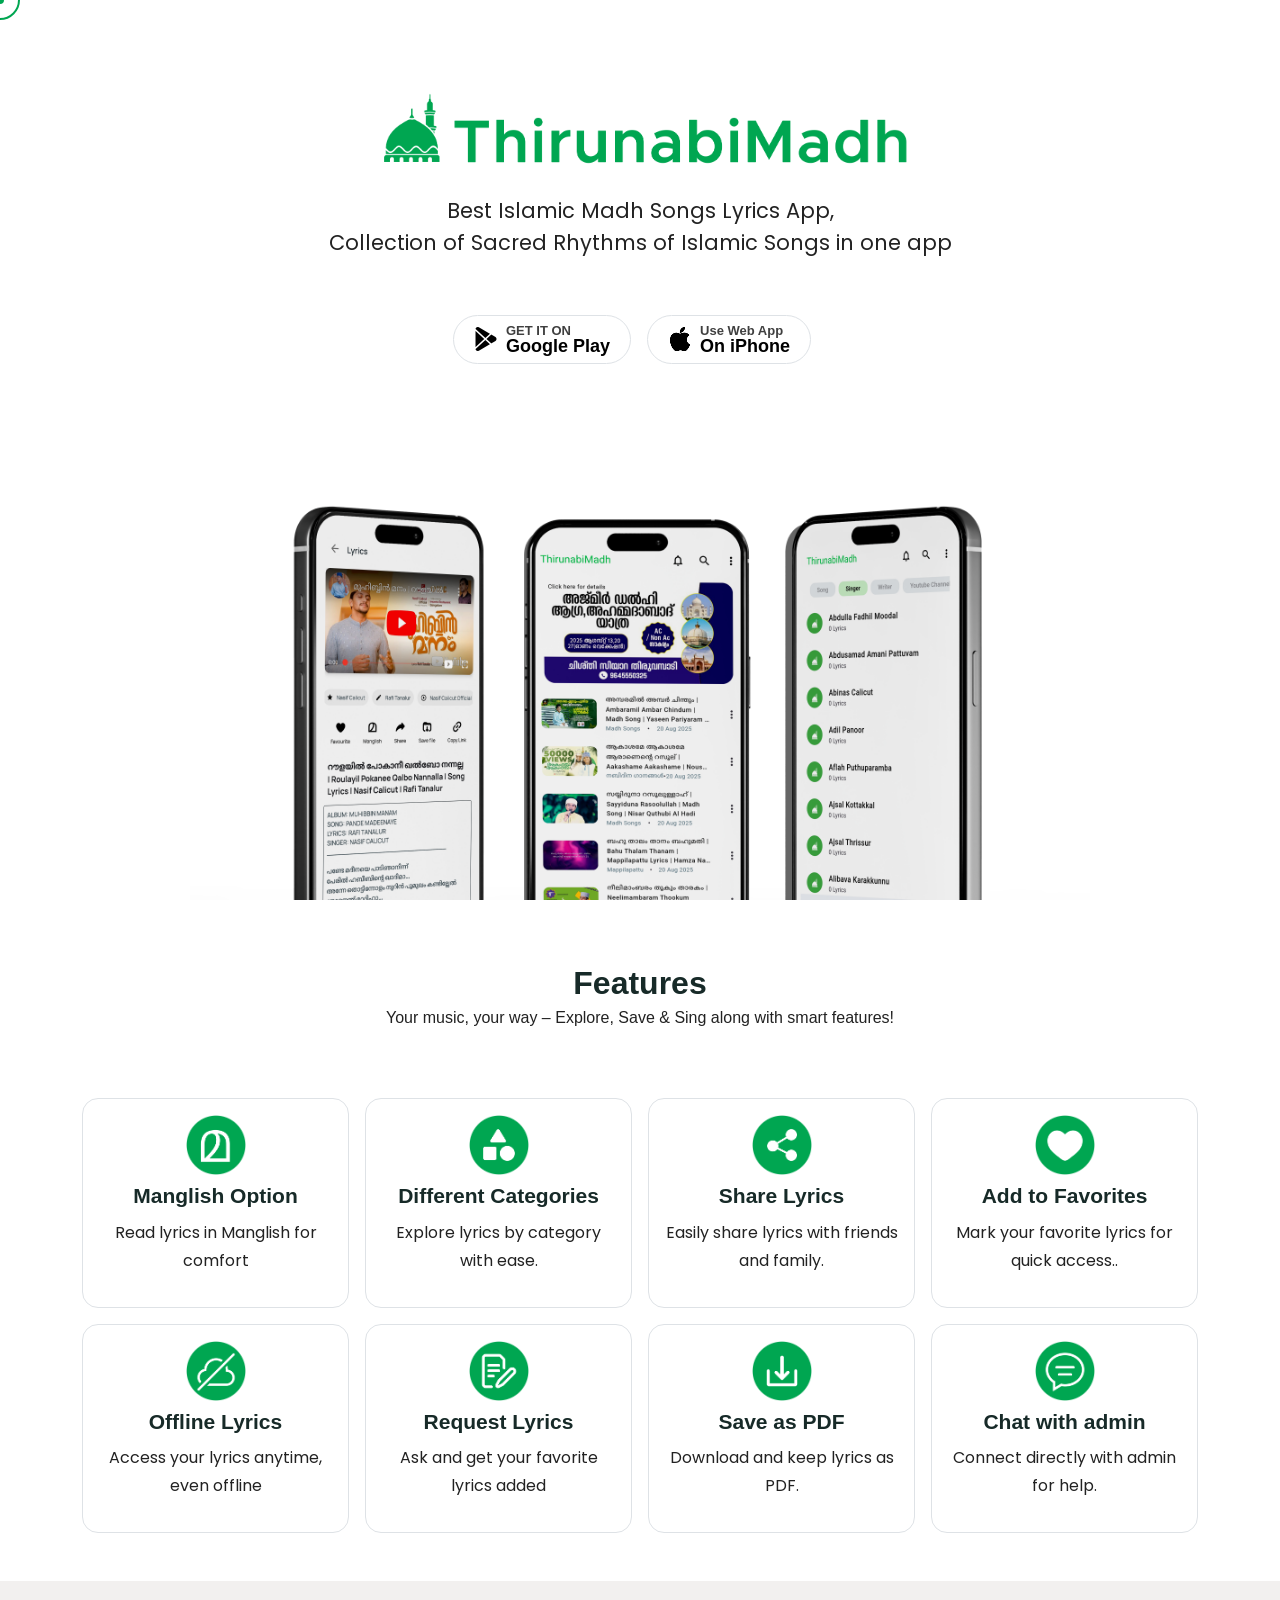
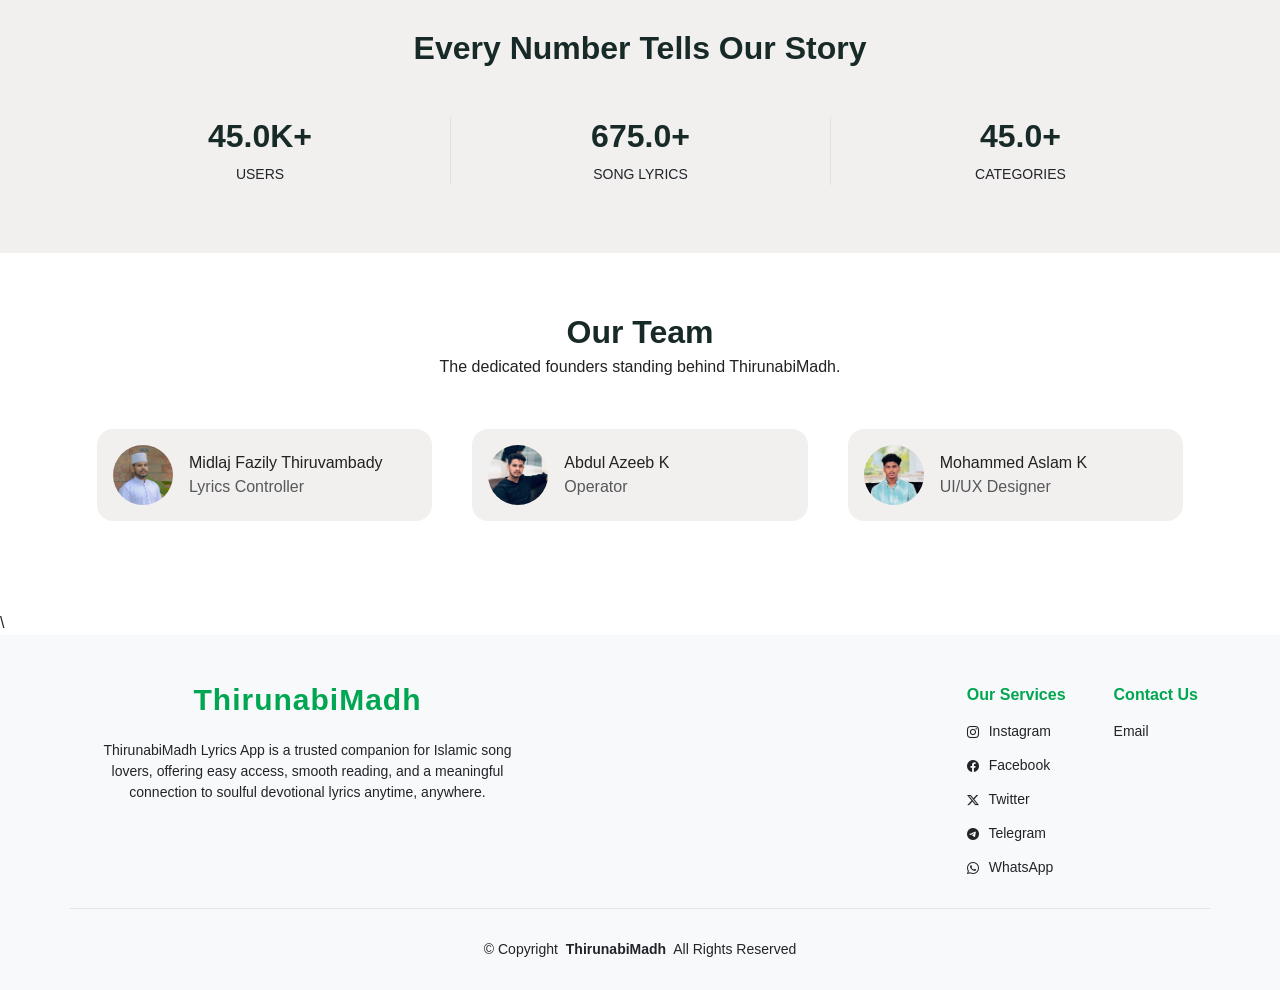
<file: index.html>
<!DOCTYPE html>
<html lang="en">

<head>
  <meta charset="utf-8">
  <meta content="width=device-width, initial-scale=1.0" name="viewport">
  <title>ThirunbiMadh</title>
  <meta name="description" content>
  <meta name="keywords" content>

  <!-- Favicons -->
  <link href="assetss/cus-imgs/LOGO-01-1.png" rel="icon">
  <link href="assetss/img/apple-touch-icon.png" rel="apple-touch-icon">

  <!-- Fonts -->
  <link href="https://fonts.googleapis.com" rel="preconnect">
  <link href="https://fonts.gstatic.com" rel="preconnect" crossorigin>
  <link
    href="https://fonts.googleapis.com/css2?family=Roboto:ital,wght@0,100;0,300;0,400;0,500;0,700;0,900;1,100;1,300;1,400;1,500;1,700;1,900&family=Montserrat:ital,wght@0,100;0,200;0,300;0,400;0,500;0,600;0,700;0,800;0,900;1,100;1,200;1,300;1,400;1,500;1,600;1,700;1,800;1,900&family=Poppins:ital,wght@0,100;0,200;0,300;0,400;0,500;0,600;0,700;0,800;0,900;1,100;1,200;1,300;1,400;1,500;1,600;1,700;1,800;1,900&display=swap"
    rel="stylesheet">

  <!-- Vendor CSS Files -->
  <link href="assetss/vendor/bootstrap/css/bootstrap.min.css" rel="stylesheet">
  <link href="assetss/vendor/bootstrap-icons/bootstrap-icons.css" rel="stylesheet">
  <link href="assetss/vendor/aos/aos.css" rel="stylesheet">
  <link href="assetss/vendor/glightbox/css/glightbox.min.css" rel="stylesheet">
  <link href="assetss/vendor/swiper/swiper-bundle.min.css" rel="stylesheet">

  <!-- Main CSS File -->
  <link rel="stylesheet" type="text/css" href="assetss/css/style.css">
  <link href="assetss/css/main.css" rel="stylesheet">

  <!-- =======================================================
  * Template Name: Impact
  * Template URL: https://bootstrapmade.com/impact-bootstrap-business-website-template/
  * Updated: Aug 07 2024 with Bootstrap v5.3.3
  * Author: BootstrapMade.com
  * License: https://bootstrapmade.com/license/
  ======================================================== -->

  <script async src="https://pagead2.googlesyndication.com/pagead/js/adsbygoogle.js?client=ca-pub-1709257747572590"
     crossorigin="anonymous"></script>
</head>

<body class="index-page">

  <!-- Custom cursor elements -->
  <div class="cursor-outline"></div>
  <div class="cursor-dot"></div>

  <header id="header" class="header fixed-top">

    <i class="mobile-nav-toggle"></i>
  </header>

  <main class="main">

    <!-- Hero Section -->
    <section class="head index-part-1">
      <div class="wow">
        <div class="container">
          <div class="row justify-content-center text-center">

            <!-- Logo -->
            <div class="col-12">
              <div class>
                <img class="img-fluid img-logo mx-auto d-block" src="assetss/cus-imgs/top img 4.png" alt="WOW Logo">
              </div>
            </div>

            <!-- Text -->
            <div class="col-12 ">

              <div class="font-1 helmet text-center mb-4">
                <p>
                  Best Islamic Madh Songs Lyrics App,
                  <br>
                  Collection of Sacred Rhythms of Islamic Songs in one app
                </p>
                <p></p>
              </div>
            </div>

            <!-- Button -->
          <div class="col-12 mt-4 d-flex justify-content-center gap-3">

<div class="wow-btn">
  <a href="https://play.google.com/store/apps/details?id=com.ThirunabiMadh"
     class=" btn btn-default wow-button border d-flex align-items-center gap-2">
    
    <!-- Icon -->
    <i class="bi bi-google-play fs-4 fs-md-2"></i>

    <!-- Text -->
    <span class="d-flex flex-column lh-1 lh-md-sm text-start">
      <small class="text-uppercase opacity-75 fontsize fs-md-8">
        Get it on
      </small>
      <span class="fw-semibold  fscustom ">
        Google Play
      </span>
    </span>

  </a>
</div>



 <div class="wow-btn">
  <a href="https://ios.thirunabimadh.in/"
     class="btn btn-default wow-button border d-flex align-items-center gap-2">
    
    <!-- Icon -->
    <i class="bi bi-apple fs-4 fs-md-2"></i>

    <!-- Text -->
    <span class="d-flex flex-column lh-1 lh-md-sm text-start">
      <small class=" opacity-75 fs-7 fs-md-6 fontsize">
        Use Web App
      </small>
      <span class="fw-semibold fscustom">
        On iPhone
      </span>
    </span>

  </a>
</div>

<div>
  <form action="">
   <label for=""></label>
   

  </form>
</div>


          </div>
        </div>
      </div>
    </section>


    <section class="index-part-2 py-5 mt-3">
      <div class="container">

        <!-- desktop view -->
        <div class="row  d-md-block">
          <div class="container section-title  mb-5" data-aos="fade-up">
        <h2>Features</h2>
        <p>Your music, your way – Explore, Save & Sing along with smart features!</p>
      </div><!-- End Section Title -->
         
          
        </div>

        <!-- mobile view -->
     
      </div>

      <div class="container">
  <div class="row g-3">

    <!-- Feature 1 -->
    <div class="col-12 col-md-6 col-lg-3">
      <!-- Mobile view -->
      <div>
        <div class="container">
          <div class="d-flex align-items-center border rounded-4 p-3 d-md-none">
            <div class="flex-shrink-0">
              <img src="assetss/cus-imgs/icon 6.png" style="width:60px;" alt>
            </div>
            <div class="ms-3">
              <h5 class="mb-1 fw-bold">Manglish Option</h5>
              <p class="mb-0 text-muted">Read lyrics in Manglish for comfort</p>
            </div>
          </div>
        </div>
      </div>

      <!-- Desktop view -->
      <div class="block text-center h-100 p-3 border rounded-4 d-none d-md-block">
        <img class="mb-2" src="assetss/cus-imgs/icon 6.png" style="width: 60px;" alt>
        <h4 class="fw-bold mb-0">Manglish Option</h4>
        <p class="font-2">Read lyrics in Manglish for comfort</p>
      </div>
    </div>

    <!-- Feature 2 -->
    <div class="col-12 col-md-6 col-lg-3">
      <div class="container">
        <div class="d-flex align-items-center border rounded-4 p-3 d-md-none">
          <div class="flex-shrink-0">
            <img src="assetss/cus-imgs/icon 2.png" style="width:60px;" alt>
          </div>
          <div class="ms-3">
            <h5 class="mb-1 fw-bold">Different Categories</h5>
            <p class="mb-0 text-muted">Explore lyrics by category with ease.</p>
          </div>
        </div>
      </div>

      <div class="block text-center h-100 p-3 border rounded-4 d-none d-md-block">
        <img class="mb-2" src="assetss/cus-imgs/icon 2.png" style="width: 60px;" alt>
        <h4 class="fw-bold mb-0">Different Categories</h4>
        <p class="font-2">Explore lyrics by category with ease.</p>
      </div>
    </div>

    <!-- Feature 3 -->
    <div class="col-12 col-md-6 col-lg-3">
      <div class="container">
        <div class="d-flex align-items-center border rounded-4 p-3 d-md-none">
          <div class="flex-shrink-0">
            <img src="assetss/cus-imgs/icon 3.png" style="width:60px;" alt>
          </div>
          <div class="ms-3">
            <h5 class="mb-1 fw-bold">Share Lyrics</h5>
            <p class="mb-0 text-muted">Easily share lyrics with friends and family</p>
          </div>
        </div>
      </div>

      <div class="block text-center h-100 p-3 border rounded-4 d-none d-md-block">
        <img class="mb-2" src="assetss/cus-imgs/icon 3.png" style="width: 60px;" alt>
        <h4 class="fw-bold mb-0">Share Lyrics</h4>
        <p class="font-2">Easily share lyrics with friends and family.</p>
      </div>
    </div>

    <!-- Feature 4 -->
    <div class="col-12 col-md-6 col-lg-3">
      <div class="container">
        <div class="d-flex align-items-center border rounded-4 p-3 d-md-none">
          <div class="flex-shrink-0">
            <img src="assetss/cus-imgs/icon 4.png" style="width:60px;" alt>
          </div>
          <div class="ms-3">
            <h5 class="mb-1 fw-bold">Add to Favorites</h5>
            <p class="mb-0 text-muted">Mark your favorite lyrics for quick access.</p>
          </div>
        </div>
      </div>

      <div class="block text-center h-100 p-3 border rounded-4 d-none d-md-block">
        <img class="mb-2" src="assetss/cus-imgs/icon 4.png" style="width: 60px;" alt>
        <h4 class="fw-bold mb-0">Add to Favorites</h4>
        <p class="font-2">Mark your favorite lyrics for quick access..</p>
      </div>
    </div>

    <!-- Feature 5 -->
    <div class="col-12 col-md-6 col-lg-3">
      <div class="container">
        <div class="d-flex align-items-center border rounded-4 p-3 d-md-none">
          <div class="flex-shrink-0">
            <img src="assetss/cus-imgs/icon 7.png" style="width:60px;" alt>
          </div>
          <div class="ms-3">
            <h5 class="mb-1 fw-bold">Offline Lyrics</h5>
            <p class="mb-0 text-muted">Access your lyrics anytime, even offline</p>
          </div>
        </div>
      </div>

      <div class="block text-center h-100 p-3 border rounded-4 d-none d-md-block">
        <img class="mb-2" src="assetss/cus-imgs/icon 7.png" style="width: 60px;" alt>
        <h4 class="fw-bold mb-0">Offline Lyrics</h4>
        <p class="font-2">Access your lyrics anytime, even offline</p>
      </div>
    </div>

    <!-- Feature 6 -->
    <div class="col-12 col-md-6 col-lg-3">
      <div class="container">
        <div class="d-flex align-items-center border rounded-4 p-3 d-md-none">
          <div class="flex-shrink-0">
            <img src="assetss/cus-imgs/icon 9.png" style="width:60px;" alt>
          </div>
          <div class="ms-3">
            <h5 class="mb-1 fw-bold">Request Lyrics</h5>
            <p class="mb-0 text-muted">Ask and get your favorite lyrics added.</p>
          </div>
        </div>
      </div>

      <div class="block text-center h-100 p-3 border rounded-4 d-none d-md-block">
        <img class="mb-2" src="assetss/cus-imgs/icon 9.png" style="width: 60px;" alt>
        <h4 class="fw-bold mb-0">Request Lyrics</h4>
        <p class="font-2">Ask and get your favorite lyrics added</p>
      </div>
    </div>

    <!-- Feature 7 -->
    <div class="col-12 col-md-6 col-lg-3">
      <div class="container">
        <div class="d-flex align-items-center border rounded-4 p-3 d-md-none">
          <div class="flex-shrink-0">
            <img src="assetss/cus-imgs/icon 1.png" style="width:60px;" alt>
          </div>
          <div class="ms-3">
            <h5 class="mb-1 fw-bold">Save as PDF</h5>
            <p class="mb-0 text-muted">Download and keep lyrics as PDF</p>
          </div>
        </div>
      </div>

      <div class="block text-center h-100 p-3 border rounded-4 d-none d-md-block">
        <img class="mb-2" src="assetss/cus-imgs/icon 1.png" style="width: 60px;" alt>
        <h4 class="fw-bold mb-0">Save as PDF</h4>
        <p class="font-2">Download and keep lyrics as PDF.</p>
      </div>
    </div>

    <!-- Feature 8 -->
    <div class="col-12 col-md-6 col-lg-3">
      <div class="container">
        <div class="d-flex align-items-center border rounded-4 p-3 d-md-none">
          <div class="flex-shrink-0">
            <img src="assetss/cus-imgs/icon 8.png" style="width:60px;" alt>
          </div>
          <div class="ms-3">
            <h5 class="mb-1 fw-bold">Chat with admin</h5>
            <p class="mb-0 text-muted">Connect directly with admin for help.</p>
          </div>
        </div>
      </div>

      <div class="block text-center h-100 p-3 border rounded-4 d-none d-md-block">
        <img class="mb-2" src="assetss/cus-imgs/icon 8.png" style="width: 60px;" alt>
        <h4 class="fw-bold mb-0">Chat with admin</h4>
        <p class="font-2">Connect directly with admin for help.</p>
      </div>
    </div>

  </div>
</div>

      </div>
    </section>

    <section id="numbers" class="py-5 text-white" style="background-color: #F2F0EF">
      <div class="container text-dark text-center section-title">
        <h2 class="  mb-5">Every Number Tells Our Story</h2>
        <div class="row gy-4 justify-content-center">

          <!-- Users -->
          <div class="col-12 col-sm-6 col-lg-4">
            <h3 class="fw-bold">
              <span class="counter" data-target="100">0</span>K+
            </h3>
            <p class="text-uppercase small">Users</p>
          </div>

          <!-- Lyrics -->
          <div class="col-12 col-sm-6 col-lg-4 border-start border-sm-0 border-lg-start">
            <h3 class="fw-bold">
              <span class="counter" data-target="1500">0</span>+
            </h3>
            <p class="text-uppercase small">Song Lyrics</p>
          </div>

          <!-- Categories -->
          <div class="col-12 col-sm-6 col-lg-4 border-start border-sm-0 border-lg-start">
            <h3 class="fw-bold">
              <span class="counter" data-target="100">0</span>+
            </h3>
            <p class="text-uppercase small">Categories</p>
          </div>

        </div>
      </div>
    </section>


    <section id="testimonials" class="testimonials section">

      <!-- Section Title -->
      <div class="container section-title" data-aos="fade-up">
        <h2>Our Team</h2>
        <p>The dedicated founders standing behind ThirunabiMadh.</p>
      </div><!-- End Section Title -->

      <div class="container" data-aos="fade-up" data-aos-delay="100">

        <!-- ✅ Swiper for Tablet & Desktop -->
        <div class="swiper init-swiper d-none d-md-block">
          <script type="application/json" class="swiper-config">
      {
        "loop": true,
        "speed": 600,
        "autoplay": { "delay": 5000 },
        "slidesPerView": "auto",
        "pagination": {
          "el": ".swiper-pagination",
          "type": "bullets",
          "clickable": true
        },
        "breakpoints": {
          "768": { "slidesPerView": 2, "spaceBetween": 20 },
          "1200": { "slidesPerView": 3, "spaceBetween": 10 }
        }
      }
    </script>
          <div class="swiper-wrapper">

            <!-- Slide 1 -->
            <div class="swiper-slide">
              <div class="testimonial-item p-3" style="background:#F2F0EF;">
                <div class="member d-flex align-items-center" role="button" data-bs-toggle="modal"
                  data-bs-target="#midlajModel">
                  <img src="assetss/cus-imgs/midlaj.jpg" class="img-fluid rounded-circle me-3"
                    style="width:60px;height:60px;object-fit:cover;">
                  <div class="d-flex flex-column align-items-start">
                    <span class="fw-medium">Midlaj Fazily Thiruvambady</span>
                    <span class="text-muted">Lyrics Controller</span>
                  </div>
                </div>
              </div>
            </div>

            <!-- Slide 2 -->
            <div class="swiper-slide">
              <div class="testimonial-item p-3" style="background:#F2F0EF;">
                <div class="member d-flex align-items-center" role="button" data-bs-toggle="modal"
                  data-bs-target="#azeebModel">
                  <img src="assetss/cus-imgs/azeeb.jpg" class="img-fluid rounded-circle me-3"
                    style="width:60px;height:60px;object-fit:cover;">
                  <div class="d-flex flex-column align-items-start">
                    <span class="fw-medium">Abdul Azeeb K</span>
                    <span class="text-muted">Operator</span>
                  </div>
                </div>
              </div>
            </div>

            <!-- Slide 3 -->
            <div class="swiper-slide">
              <div class="testimonial-item p-3" style="background:#F2F0EF;">
                <div class="member d-flex align-items-center" role="button" data-bs-toggle="modal"
                  data-bs-target="#aslamModel">
                  <img src="assetss/cus-imgs/aslam.jpg" class="img-fluid rounded-circle me-3"
                    style="width:60px;height:60px;object-fit:cover;">
                  <div class="d-flex flex-column align-items-start">
                    <span class="fw-medium">Mohammed Aslam K</span>
                    <span class="text-muted">UI/UX Designer</span>
                  </div>
                </div>
              </div>
            </div>

          </div>
          <div class="swiper-pagination"></div>
        </div>

        <!-- ✅ Vertical stacked layout for Mobile -->
        <div class="d-block d-md-none">
          <div class="testimonial-item p-3 mb-2" style="background:#F2F0EF;">
            <div class="member d-flex align-items-center" role="button" data-bs-toggle="modal"
              data-bs-target="#midlajModel">
              <img src="assetss/cus-imgs/midlaj.jpg" class="img-fluid rounded-circle me-3"
                style="width:60px;height:60px;object-fit:cover;">
              <div class="d-flex flex-column align-items-start">
                <span class="fw-medium">Midlaj Fazily Thiruvambady</span>
                <span class="text-muted">Lyrics Controller</span>
              </div>
            </div>
          </div>

          <div class="testimonial-item p-3 mb-2" style="background:#F2F0EF;">
            <div class="member d-flex align-items-center" role="button" data-bs-toggle="modal"
              data-bs-target="#azeebModel">
              <img src="assetss/cus-imgs/azeeb.jpg" class="img-fluid rounded-circle me-3"
                style="width:60px;height:60px;object-fit:cover;">
              <div class="d-flex flex-column align-items-start">
                <span class="fw-medium">Abdul Azeeb K</span>
                <span class="text-muted">Operator</span>
              </div>
            </div>
          </div>

          <div class="testimonial-item p-3 mb-2" style="background:#F2F0EF;">
            <div class="member d-flex align-items-center" role="button" data-bs-toggle="modal"
              data-bs-target="#aslamModel">
              <img src="assetss/cus-imgs/aslam.jpg" class="img-fluid rounded-circle me-3"
                style="width:60px;height:60px;object-fit:cover;">
              <div class="d-flex flex-column align-items-start">
                <span class="fw-medium">Mohammed Aslam K</span>
                <span class="text-muted">UI/UX Designer</span>
              </div>
            </div>
          </div>
        </div>

      </div>


     <!-- Midlaj Modal -->
<!-- Midlaj Modal -->
<div class="modal fade" id="midlajModel" tabindex="-1" aria-hidden="true">
  <div class="modal-dialog modal-fullscreen">
    <div class="modal-content">
      <div class="modal-body p-0 position-relative">
        
        <!-- Close X button -->
        <button type="button" class="btn-close position-absolute top-0 end-0 m-3"
                data-bs-dismiss="modal" aria-label="Close"></button>

        <div class="row g-0 h-100">

          <!-- Left side -->
          <div class="col-12 col-md-6 bg-light d-flex flex-column justify-content-center p-4 p-md-5">
            <div class="d-flex flex-column flex-sm-row align-items-center align-items-sm-start text-center text-sm-start">
              <img src="assetss/cus-imgs/midlaj.jpg" alt="Midlaj Fazily"
                   class="mb-3 mb-sm-0 me-sm-4 flex-shrink-0"
                   width="180" height="220"
                   style="object-fit: cover; border-top-left-radius: 16px; border-top-right-radius: 16px;">
              <div>
                <h6 class="text-muted mb-1">Lyrics Controller</h6>
                <h2 class="fw-bold mb-2 fs-4 fs-md-2">Midlaj Fazily Thiruvambady</h2>
                <p class="mb-3 small">
                  I’m Midlaj Thiruvambady, 25 years old, from Kozhikode, Kerala, India. 
                  I’m a Co-Founder and Lyrics Controller at Thirunabimadh, adding creativity 
                  and depth through lyrics to strengthen the brand’s artistic vision.
                </p>
                <div class="social mt-2 fs-5">
                  <a href="https://twitter.com/midlajtdy" class="me-2"><i class="bi bi-twitter-x"></i></a>
                  <a href="https://www.facebook.com/muhammed.midlaj.731" class="me-2"><i class="bi bi-facebook"></i></a>
                  <a href="https://www.instagram.com/midlaj_thiruvambady" class="me-2"><i class="bi bi-instagram"></i></a>
                  <a href="#" class="me-2"><i class="bi bi-linkedin"></i></a>
                  <a href="https://wa.me/919645550325"><i class="bi bi-whatsapp"></i></a>
                </div>
              </div>
            </div>
          </div>

          <!-- Right side (hidden on small) -->
          <div class="col-12 col-md-6 bg-secondary close-area d-none d-md-block"
               data-bs-dismiss="modal" aria-label="Close"></div>

        </div>
      </div>
    </div>
  </div>
</div>


<!-- Azeeb Modal -->
<div class="modal fade" id="azeebModel" tabindex="-1" aria-hidden="true">
  <div class="modal-dialog modal-fullscreen">
    <div class="modal-content">
      <div class="modal-body p-0 position-relative">

        <!-- Close X button -->
        <button type="button" class="btn-close position-absolute top-0 end-0 m-3"
                data-bs-dismiss="modal" aria-label="Close"></button>

        <div class="row g-0 h-100">
          <div class="col-12 col-md-6 bg-light d-flex flex-column justify-content-center p-4 p-md-5">
            <div class="d-flex flex-column flex-sm-row align-items-center align-items-sm-start text-center text-sm-start">
              <img src="assetss/cus-imgs/azeeb.jpg" alt="Abdul Azeeb"
                   class="mb-3 mb-sm-0 me-sm-4 flex-shrink-0"
                   width="180" height="220"
                   style="object-fit: cover; border-top-left-radius: 16px; border-top-right-radius: 16px;">
              <div>
                <h6 class="text-muted mb-1">Operator</h6>
                <h2 class="fw-bold mb-2 fs-4 fs-md-2">Abdul Azeeb K</h2>
                <p class="mb-3 small">
                  I’m Abdul Azeeb K, 24 years old, from Venniyur, Malappuram, Kerala. 
                  I’m a Co-Founder and Operator at Thirunabimadh, managing operations and 
                  ensuring smooth workflow for the brand.
                </p>
                <div class="social mt-2 fs-5">
                  <a href="#" class="me-2"><i class="bi bi-twitter-x"></i></a>
                  <a href="#" class="me-2"><i class="bi bi-facebook"></i></a>
                  <a href="#" class="me-2"><i class="bi bi-instagram"></i></a>
                  <a href="#" class="me-2"><i class="bi bi-linkedin"></i></a>
                  <a href="https://wa.me/7034441826"><i class="bi bi-whatsapp"></i></a>
                </div>
              </div>
            </div>
          </div>
          <div class="col-12 col-md-6 bg-secondary close-area d-none d-md-block"
               data-bs-dismiss="modal" aria-label="Close"></div>
        </div>
      </div>
    </div>
  </div>
</div>


<!-- Aslam Modal -->
<div class="modal fade" id="aslamModel" tabindex="-1" aria-hidden="true">
  <div class="modal-dialog modal-fullscreen">
    <div class="modal-content">
      <div class="modal-body p-0 position-relative">

        <!-- Close X button -->
        <button type="button" class="btn-close position-absolute top-0 end-0 m-3"
                data-bs-dismiss="modal" aria-label="Close"></button>

        <div class="row g-0 h-100">
          <div class="col-12 col-md-6 bg-light d-flex flex-column justify-content-center p-4 p-md-5">
            <div class="d-flex flex-column flex-sm-row align-items-center align-items-sm-start text-center text-sm-start">
              <img src="assetss/cus-imgs/aslam.jpg" alt="Mohammed Aslam"
                   class="mb-3 mb-sm-0 me-sm-4 flex-shrink-0"
                   width="180" height="220"
                   style="object-fit: cover; border-top-left-radius: 16px; border-top-right-radius: 16px;">
              <div>
                <h6 class="text-muted mb-1">UI/UX Designer</h6>
                <h2 class="fw-bold mb-2 fs-4 fs-md-2">Mohammed Aslam K</h2>
                <p class="mb-3 small">
                  I’m Mohammed Aslam K, 23 years old, from Venniyur, Malappuram, Kerala. 
                  I’m a Co-Founder and Designer at Thirunabimadh, specializing in UI/UX 
                  design to create simple and user-friendly experiences.
                </p>
                <div class="social mt-2 fs-5">
                  <a href="https://x.com/aslamkvnr555?s=21" class="me-2"><i class="bi bi-twitter-x"></i></a>
                  <a href="#" class="me-2"><i class="bi bi-facebook"></i></a>
                  <a href="https://www.instagram.com/moh.aslxm" class="me-2"><i class="bi bi-instagram"></i></a>
                  <a href="https://www.linkedin.com/in/mohammed-aslam-k-752806375" class="me-2"><i class="bi bi-linkedin"></i></a>
                  <a href="https://wa.me/8891588624"><i class="bi bi-whatsapp"></i></a>
                </div>
              </div>
            </div>
          </div>
          <div class="col-12 col-md-6 bg-secondary close-area d-none d-md-block"
               data-bs-dismiss="modal" aria-label="Close"></div>
        </div>
      </div>
    </div>
  </div>
</div>



    </section>

    <!-- Testimonials Section -->
    <!-- <section id="testimonials" class="testimonials section"> -->


    <!-- <div class="container section-title" data-aos="fade-up">
        <h2>Testimonials</h2>
        <p>Necessitatibus eius consequatur ex aliquid fuga eum quidem sint
          consectetur velit</p>
      </div>

      <div class="container" data-aos="fade-up" data-aos-delay="100">

        <div class="swiper init-swiper">
          <script type="application/json" class="swiper-config">
            {
              "loop": true,
              "speed": 600,
              "autoplay": {
                "delay": 5000
              },
              "slidesPerView": "auto",
              "pagination": {
                "el": ".swiper-pagination",
                "type": "bullets",
                "clickable": true
              },
              "breakpoints": {
                "320": {
                  "slidesPerView": 1,
                  "spaceBetween": 40
                },
                "1200": {
                  "slidesPerView": 3,
                  "spaceBetween": 10
                }
              }
            }
          </script>
          <div class="swiper-wrapper">

            <div class="swiper-slide">
              <div class="testimonial-item">
                <img src="assetss/users/Shaki Nalapad.jpg" class="testimonial-img" alt>
                <h3>Shaki Nalapad</h3>
                <h4>Singer </h4>
                <div class="stars">
                  <i class="bi bi-star-fill"></i><i class="bi bi-star-fill"></i><i class="bi bi-star-fill"></i><i
                    class="bi bi-star-fill"></i><i class="bi bi-star-fill"></i>
                </div>
                <p>
                <p class="overflow-auto" style="max-height: 120px;">
                  <span>The best Madh lyrics app ever made. Categories help
                    you easily find the art form about Habeeb. Songs
                    include Madh, Arabic, Mappilappatt and more. Other
                    art forms like speeches and stories are also there.
                    A perfect gift for Madh lovers and useful for Milad
                    or programs.
                    .</span>
                </p>

                </p>
              </div>
            </div>

            <div class="swiper-slide">
              <div class="testimonial-item">
                <img src="assetss/users/Shaki Nalapad.jpg" class="testimonial-img" alt>
                <h3>Sayyid Naeemul Haque Mayankakkada</h3>

                <div class="stars">
                  <i class="bi bi-star-fill"></i><i class="bi bi-star-fill"></i><i class="bi bi-star-fill"></i><i
                    class="bi bi-star-fill"></i><i class="bi bi-star-fill"></i>
                </div>

                <p class="overflow-auto" style="max-height: 120px;">
                  <span>
                    I downloaded this to get Nabi (SA) song lyrics.
                    Since today was Badr day, I searched Thwaha
                    Thangal’s lyrics on Google, and this page was
                    suggested on FB. So I downloaded it. Even if it
                    didn’t open, I trust Muth Nabi (SA) app, no
                    cheating. Making it offline will benefit
                    Lakshadweep people.
                  </span>
                </p>
              </div>
            </div>

          </div>
          <div class="swiper-pagination"></div>
        </div>

      </div> -->


    <!-- Button trigger modal -->

    <!-- Fullscreen Split Modal -->




    <!-- </section>/Testimonials Section -->

    <!-- Team Section -->

    <!-- Recent Posts Section -->\

    <script>

    
   const cursorOutline = document.querySelector('.cursor-outline');
const cursorDot = document.querySelector('.cursor-dot');

let mouseX = 0, mouseY = 0;
let outlineX = 0, outlineY = 0;
let dotX = 0, dotY = 0;

document.addEventListener('mousemove', (e) => {
  mouseX = e.clientX;
  mouseY = e.clientY;
});

function animate() {
  // Smooth interpolation (0.1 = slow, 0.2 = faster)
  outlineX += (mouseX - outlineX) * 0.1;
  outlineY += (mouseY - outlineY) * 0.1;

  dotX += (mouseX - dotX) * 0.25;
  dotY += (mouseY - dotY) * 0.25;

  cursorOutline.style.left = outlineX + "px";
  cursorOutline.style.top = outlineY + "px";

  cursorDot.style.left = dotX + "px";
  cursorDot.style.top = dotY + "px";

  requestAnimationFrame(animate);
}
animate();

  


      // Counter Animation
      const counters = document.querySelectorAll('.counter');
      const speed = 100; // lower = faster

      counters.forEach(counter => {
        const updateCount = () => {
          const target = parseFloat(counter.getAttribute('data-target'));
          let count = parseFloat(counter.innerText);
          const increment = target / speed;

          if (count < target) {
            counter.innerText = (count + increment).toFixed(1);
            setTimeout(updateCount, 30);
          } else {
            counter.innerText = target;
          }
        };
        updateCount();
      });
    </script>

  </main>
  <footer id="footer" class="footer bg-light text-dark accent-background">

    <div class="container footer-top">
      <div class="row gy-4 justify-content-between">

        <!-- About (always left) -->
        <div class="col-lg-5 col-md-12 footer-about text-center">
          <a href="index.html" class="w-100 logo d-flex align-items-center justify-content-center ">
            <span class="sitename">ThirunabiMadh</span>
          </a>
          <p class="d-md-block">
            ThirunabiMadh Lyrics App is a trusted companion for Islamic song lovers, offering easy access,
            smooth reading, and a meaningful connection to soulful devotional lyrics anytime, anywhere.
          </p>
        </div>

        <!-- Wrap right side sections -->
        <div class="col-lg-6 col-md-12 d-flex justify-content-lg-end justify-content-between text-start gap-5">

          <!-- Our Services -->
          <div class="footer-links">
            <h4>Our Services</h4>
            <ul class="list-unstyled">
              <li><a class="insta" href="https://instagram.com/thirunabimadh"><i class="bi bi-instagram me-1"></i>
                  Instagram</a></li>
              <li><a class="fb" href="https://www.facebook.com/MidlajThiruvambadyLyrics?mibextid=ZbWKwL"><i
                    class="bi bi-facebook me-1"></i> Facebook</a></li>
              <li><a class="twitter" href="http://x.com/thirunabimadh"><i class="bi bi-twitter-x me-1"></i> Twitter</a>
              </li>
              <li><a class="telegram" href="https://t.me/Islamicsonglyrics"><i class="bi bi-telegram me-1"></i>
                  Telegram</a></li>
              <li><a class="whatsapp" href="https://whatsapp.com/channel/0029Va9f4U777qVXWxUVME0s"><i
                    class="bi bi-whatsapp me-1"></i> WhatsApp</a></li>
            </ul>
          </div>

          <!-- Contact Us -->
          <div class="footer-links">
            <h4>Contact Us</h4>
            <ul class="list-unstyled">
              <li><a class="text-dark d-inline-block" href="mailto:contact.thirunabimadh@gmail.com">Email</a></li>
            </ul>
          </div>

        </div>
      </div>
    </div>

    <div class="container copyright text-center mt-4">
      <p>© <span>Copyright</span> <strong class="px-1 sitename">ThirunabiMadh</strong> <span>All Rights Reserved</span>
      </p>
    </div>

  </footer>





  <!-- Scroll Top -->
  <a href="#" id="scroll-top" class="scroll-top d-flex align-items-center justify-content-center"><i
      class="bi bi-arrow-up-short"></i></a>

  <!-- Preloader -->
  <div id="preloader"></div>

  <!-- Vendor JS Files -->
  <script src="assetss/vendor/bootstrap/js/bootstrap.bundle.min.js"></script>
  <script src="assetss/vendor/php-email-form/validate.js"></script>
  <script src="assetss/vendor/aos/aos.js"></script>
  <script src="assetss/vendor/glightbox/js/glightbox.min.js"></script>
  <script src="assetss/vendor/swiper/swiper-bundle.min.js"></script>
  <script src="assetss/vendor/purecounter/purecounter_vanilla.js"></script>
  <script src="assetss/vendor/imagesloaded/imagesloaded.pkgd.min.js"></script>
  <script src="assetss/vendor/isotope-layout/isotope.pkgd.min.js"></script>

  <!-- Main JS File -->
  <script src="assetss/js/main.js"></script>

</body>


</html>
</file>
<file: assetss/css/style.css>
html, body{
  min-height: 100%;
}
body{
  position: relative;
}
*{
    outline: none;
}
.overlay{
  position: absolute;
  top: 0;
  left: 0;
  width: 0%;
  height: 0%;
  z-index: 9;
  background-color: rgba(0,0,0,0.5); /*dim the background*/
}
.sidenav {
    height: 100%;
    width: 0;
    position: fixed;
    z-index: 10;
    top: 0;
    right: 0;
    background-color: white;
    overflow-x: hidden;
    transition: 0.5s;
    padding-top: 5%;
}
.main a{
    color: black;
    text-decoration: none;
    font-size: 18px;
    cursor:pointer;
   
    font-weight: 600;

}

.fontsize{
    font-size: small;
}
.sidenav a {
    padding: 5%;
    text-decoration: none;
    color: #818181;
    display: block;
    transition: 0.3s;
    font-size: 16px;
    letter-spacing: 2px;
}
.sidenav hr{
    margin-bottom: 5px;
    margin-top: 6px;
}

.sidenav a:hover, .offcanvas a:focus{
    color: #2c2b2b;
}

.sidenav .closebtn {
    position: absolute;
    top: 0;
    right: 25px;
    font-size: 36px;
    margin-left: 50px;
}

#main {
    transition: margin-left .5s;
    padding-right: 6px;
    padding-top: 15px;
}

/*@media screen and (max-height: 450px) {
  .sidenav {padding-top: 15px;}
  .sidenav a {font-size: 18px;}
}*/
 
.menu-ul{
    text-align: center;
}
.menu-ul li{
    list-style-type: none;
}
body {
    background-color: #ffffff;
    transition: background-color .5s;
    font-family: 'Poppins', sans-serif;
}
.head-bar{
    padding-top: 1vh;
    max-height: 10vh;
}
.wow-logo{
    padding-bottom: 2vh;
    padding-top:10vh;
}
.img-logo{
    max-height: 15vh;
    margin-left: auto;
    margin-right: auto;
}
.helmet{
    max-height: 4vh;
}


.head{
    min-height: 100vh;
    background-image: url('../cus-imgs/image\ web\ 1.png');
    position: relative;
    background-position: bottom;
    background-repeat: no-repeat;
    background-size:100vh;
}
.fix-bottom{
    text-align: bottom;

}
/*button {
    background-color: #fefefe;
    border-color: black;
    color: black;
    text-align: center;
    text-decoration: none;
    display: inline-block;
    font-size: 16px;
    border-radius: 50px;
    border-width: 1px;
    letter-spacing: 2px;

}*/
.wow-button {
    padding: 8px 20px;
    border: 1px solid #000;
    color: #000;
    text-decoration: none;

    display: inline-flex;
    align-items: center;
    gap: 6px;

    font-size: 16px;
    border-radius: 50px;

    /* CRITICAL FIXES */
    letter-spacing: 0;
    line-height: 1;
}

.wow-button small,
.wow-button span {
    margin: 0;
    padding: 0;
    line-height: 1;
}


.wow-button:hover{
    color: #ffffff;
    background-color: #038b0a;
    transition: .5s;
}
.font-1{
    font-family: 'Poppins', sans-serif;
    font-style: normal;
    font-size: 21px;
}
.hr-social{
    margin:0px;
    margin-top: 30px;
}
.index-part-2,.index-part-4,.index-part-3{
    padding-top: 50px;
    padding-bottom: 60px;
}
.index-part-2,.index-part-4{
    background-color: #ffffff;
}
hr{
    background-color: #ffffff; height: 1px; border: 0;
    margin-top: 1vh;
}

h1{
    font-size: 55px;
}
h2{
    font-size:45px;
}
h3{
    font-size: 32px;
}
h4{
    font-size: 21px;
}
h5{
    font-size: 100%;
}
h6{
    font-size: 100%;
}
.sub-text{
    padding-right: 25%;
    padding-left: 25%;
    padding-bottom: 3%;   
}
.block{
    border-style: solid;
    border-color: #dcd9d9;
    border-width: 1px;
    margin-right: 0px;
    padding-top: 8%;
    padding-bottom: 5%;
    padding-left: 25%;
    padding-right: 25%;
}
.block-first{
    border-right: none;
    border-bottom: none;
}
.block-second{
    border-bottom: none;
}
.block-third{
    border-right: none;
}
.block p{
    line-height: 28px;
    padding-top: 10px;
}
.icon{
    background-color: #2d2d2d;
    color: white;
    display: table;
    width: 60px;
    height: 60px;
    border-radius: 100%;
    margin-right: auto;
    margin-left: auto;
}

/* i{
        display: table-cell; 
        vertical-align: middle;
        position: relative;
        top: 50%;
        transform: translateY(50%);
        
} */

ul li a {
  color: inherit;
  text-decoration: none;
  transition: color 0.3s ease;
}

/* Instagram */
.insta:hover {
  color: #E4405F; /* Instagram pink/red */
}

/* Facebook */
.fb:hover {
  color: #1877F2; /* Facebook blue */
}

/* Twitter (X) */
.twitter:hover {
  color: #000000; /* Twitter X is black */
}

/* Telegram */
.telegram:hover {
  color: #0088cc; /* Telegram blue */
}

/* WhatsApp */
.whatsapp:hover {
  color: #25D366; /* WhatsApp green */
}
.font-2{
    font-family: 'Poppins';font-size: 22px;
    font-size: 16px;
    line-height: 30px;
}
.round-img{
    display: table;
    width: 250px;
    height: 250px;
    border-radius: 100%;
}
.container-fluid{
    padding-left: 0px;
    padding-right: 0px;
}
.social{
    
    display: block;
    padding-top: 6%;
    padding-bottom: 5%;
}
.social ul{
    padding-left: 0px;
}
.social li{
    list-style-type: none;
    display: inline-block;
    border:1px solid #c8c2c2;
    margin-right: 5px;
    border-radius: 3px;
}
.social a{
    padding: 10px;
    color: black;
    text-align: center;
    text-decoration: none;
}

/* cursor */
.close-area {
      cursor: url("data:image/svg+xml;utf8,<svg xmlns='http://www.w3.org/2000/svg' width='32' height='32'><circle cx='16' cy='16' r='15' stroke='black' stroke-width='2' fill='white'/><line x1='10' y1='10' x2='22' y2='22' stroke='black' stroke-width='2'/><line x1='22' y1='10' x2='10' y2='22' stroke='black' stroke-width='2'/></svg>") 16 16, auto;
    }


.social a:hover{
    color: #ffffff;
    background-color: #2d2d2d;
    transition: .5s;
}
/* .footer-p1,.footer-p2{
    padding-top: 10px;
    font-style: italic;
    font-size: 16px; 
}
.footer-p2{
    display: inline-block;
    text-align: right;
    padding-right: 0px;
    width: 100%;
} */
i.fa-heart{
    transform:translateY(-20%);
    margin-bottom: 0px;
}
/* .footer{
    padding-top: 35px;
    padding-bottom: 45px;
    border-top: 1px solid #cccccc;
} */
.generic-page{
    background-color: #ffffff; 
    padding-bottom: 30px;
}
.generic{
    padding-top: 25px;
}
.img-generic{
    padding-top: 15px;
    width: 100%;
    margin: 0px;
    padding-bottom: 60px;
}
.generic-p{
    padding-bottom: 20px;
    font-size: 18px;

}
.element-full{
    background-color: #ffffff; 
}
.element-page{
    padding-top: 25px;
}
.Element-heading{
    padding-top: 15px;
}
.Element-heading-para{
    padding-right: 380px;
}
.call-btn-1{
    border:1px solid black;
    border-radius: 30px;
    width:100%;
    margin-top: 20px;
    padding-top: 18px;
    padding-bottom: 18px;
    font-size: 12px;
}
.call-btn-2{
    border:1px solid black;
    border-radius: 25px;
    width:100%;
    margin-top: 20px;
    padding-top: 15px;
    padding-bottom: 15px;
    font-size: 12px;
}
.call-btn-3{
    border:1px solid black;
    border-radius: 25px;
    width:100%;
    margin-top: 20px;
    padding-top: 10px;
    padding-bottom: 10px;
    font-size: 12px;
}
.btn-line{
    padding-top: 5px;
}
.btn-line a:hover{
    color:white;
    background-color: black;
    transition: .5s;
}
.form-section{
    padding-top: 56px;
}
.col-block{
     padding-left:0px;padding-right:0px;
}

input,select,textarea{
     width: 100%;
    border:1px solid black;
    border-radius: 30px;
    font-family: 'Poppins';font-size: 22px;
    padding-top: 15px;
    padding-bottom: 15px;
    padding-left: 35px;
    margin-bottom: 30px;
}
textarea{
    padding-top: 28px;
}
.form-section h3{
    padding-bottom: 35px;
}
.form-section button{
    padding-top: 15px;
    padding-bottom: 15px;
    padding-left: 28px;
    padding-right: 28px;
    font-size: 13px;
    letter-spacing: 0px;
    margin-right: 5px;
    margin-bottom: 60px;
    border-radius: 50px;
    border:solid 1px black;
}
.form-section button:hover{
    color: #ffffff;
    background-color: #2d2d2d;
    transition: .5s;
}
.E-image img{
    padding-top: 50px;
}
.wow-btn{
     padding-top:4vh;
     padding-bottom:2vh;
}
.foot-img{
    margin-right: auto;
    margin-left: auto;
}
.why-div{
    margin-bottom:35px;
}
.line-full{
    margin-top:50px;margin-bottom:50px;
}
.hr-short{
     width:5%;
     margin-left: 0px;
}
.hr-mid{
    width: 6%;
    margin-left: auto;
    margin-right: auto;
}
.blockquote-row{
 padding-left:2%;
 padding-right: 18%;
}
.blockquote-side{
     border-left:thick solid black;padding-top:8px;
}
.blockquote-side.font-1{
    margin-left:12px;
}
.E-social{
    text-align:left;padding-top:36px;padding-bottom:0px;
}
/* .footer-p2 a{
    color: black;
    font-size: 14px;
} */
@media screen and (max-width : 600px){
    .head{
         min-height: 65vh;
    background-image: url('../cus-imgs/image\ web\ 1.png');
    position: relative;
    background-position: bottom;
    background-repeat: no-repeat;
    background-size:50vh;
    }
}
@media screen and (min-width: 481px) and (max-width: 1200px) {

   .block{
    padding-top: 30px;
    padding-bottom: 15px;
    padding-left: 30px;
    padding-right: 30px;
   }
   .Element-heading-para{
    padding-right: 80px;
   }
   /* .footer-p1,.footer-p2{
    padding-top: 0px;
    font-size: 10px; 
    }
    .footer{
        padding-top: 15px;
        padding-bottom: 25px;
    }
    .footer-p2 a{
    font-size: 12px;
    } */
}


@media only screen and (max-width: 480px) {
    .font-1{
        font-size: 15px;
    }
/*   .block{
    padding-top: 30px;
    padding-bottom: 20px;
    padding-left: 40px;
    padding-right: 40px;
   }*/
   .Element-heading-para{
    padding-right: 60px;
  }
    /* .footer-p1 p,.footer-p2 p{
    padding-top: 0px;
    font-size: 12px;
    letter-spacing: 0px;
    line-height: 14px; 
    }
    .footer-p2 p{
        line-height: 8px;
    }
    .footer-p2 a{
    font-size: 10px;
    }
    .footer{
        padding-top: 15px;
        padding-bottom: 25px;
    } */
   .wow-logo{
    padding-bottom: 10px;
    padding-top: 40px;
    }
    .wow-btn{
     padding-top:20px;
     padding-bottom:5px;
    }
    .fscustom{
        font-size: small;
    }
    .fontsize{
        font-size: 10px;
    }
    input,select,textarea{
    padding-top: 8px;
    padding-bottom: 8px;
    padding-left: 20px;
    margin-bottom: 15px;
    }
    textarea{
        padding-top: 15px;
    }
    .call-btn-1{
    margin-top: 12px;
    padding-top: 12px;
    padding-bottom: 10px;
    font-size: 10px;
    }
    .call-btn-2{
        margin-top: 12px;
        padding-top: 7px;
        padding-bottom: 7px;
        font-size: 10px;
    }
    .call-btn-3{
        margin-top: 12px;
        padding-top: 5px;
        padding-bottom: 5px;
        font-size: 10px;
    }
    .head-bar{
    padding: auto;
    }
    /*.wow-logo{
        padding: auto;
    }*/
    button {
        padding: auto;

    }
    .generic{
    padding-top: 15px;
    }
    .generic img{
    padding-top: 10px;
    }
    h1{
    font-size: 38px;
    }
    h2{
        font-size:33px;
    }
    h3{
        font-size: 23px;
    }
    h4{
        font-size: 20px;
    }
    h5{
        font-size: 100%;
    }
    h6{
        font-size: 100%;
    }
}

/*This section for small height device*/
@media only screen and (max-height: 400px){
    .head-bar{
        padding-top: 1vh;
        max-height: 10vh;
    }
    .wow-logo{
        padding-bottom: 2vh;
        padding-top:10vh;
    }
    .img-logo{
        max-height: 30vh;
        margin-left: auto;
        margin-right: auto;
    }
    .helmet{
        max-height: 20vh;
    }
    .btn-1{
        padding-top: 3vh;
        padding-bottom: 3vh;
    }
    .head{
        min-height: 150vh;
        background-size:60vh;
    }
        .wow-btn{
         padding-top:10vh;
         padding-bottom:4vh;
    }
    
}
</file>
<file: assetss/css/main.css>
/**
* Template Name: Impact
* Template URL: https://bootstrapmade.com/impact-bootstrap-business-website-template/
* Updated: Aug 07 2024 with Bootstrap v5.3.3
* Author: BootstrapMade.com
* License: https://bootstrapmade.com/license/
*/

/*--------------------------------------------------------------
# Font & Color Variables
# Help: https://bootstrapmade.com/color-system/
--------------------------------------------------------------*/
/* Fonts */

body{
  font-family: Arial, Helvetica, sans-serif
}
:root {
  /* font-family: 'Trebuchet MS', 'Lucida Sans Unicode', 'Lucida Grande', 'Lucida Sans', Arial, sans-serif; */
  --default-font: 'Trebuchet MS', 'Lucida Sans Unicode', 'Lucida Grande', 'Lucida Sans', Arial, sans-serif;
  --heading-font: "Montserrat",  sans-serif;
  --nav-font: "Poppins",  sans-serif;
}

/* Global Colors - The following color variables are used throughout the website. Updating them here will change the color scheme of the entire website */
:root { 
  --background-color: #ffffff; /* Background color for the entire website, including individual sections */
  --default-color: #222222; /* Default color used for the majority of the text content across the entire website */
  --heading-color: #172a28; /* Color for headings, subheadings and title throughout the website */
  --accent-color: #00a651; /* Accent color that represents your brand on the website. It's used for buttons, links, and other elements that need to stand out */
  --surface-color: #ffffff; /* The surface color is used as a background of boxed elements within sections, such as cards, icon boxes, or other elements that require a visual separation from the global background. */
  --contrast-color: #ffffff; /* Contrast color for text, ensuring readability against backgrounds of accent, heading, or default colors. */
}

/* Nav Menu Colors - The following color variables are used specifically for the navigation menu. They are separate from the global colors to allow for more customization options */
:root {
  --nav-color: #ffffff;  /* The default color of the main navmenu links */
  --nav-hover-color: #00a651; /* Applied to main navmenu links when they are hovered over or active */
  --nav-mobile-background-color: #ffffff; /* Used as the background color for mobile navigation menu */
  --nav-dropdown-background-color: #ffffff; /* Used as the background color for dropdown items that appear when hovering over primary navigation items */
  --nav-dropdown-color: #00a651; /* Used for navigation links of the dropdown items in the navigation menu. */
  --nav-dropdown-hover-color: #00a651; /* Similar to --nav-hover-color, this color is applied to dropdown navigation links when they are hovered over. */
}

/* Color Presets - These classes override global colors when applied to any section or element, providing reuse of the sam color scheme. */

.light-background {
  --background-color: #ffffff;
  --surface-color: #ffffff;
}

.dark-background {
  --background-color: #060606;
  --default-color: #ffffff;
  --heading-color: #00a651;
  --surface-color: #252525;
  --contrast-color: #ffffff;
}

.accent-background {
  --background-color:  #00a651;
  --default-color: #252525;
  --heading-color: #00a651;
  --accent-color: #ffffff;
  --surface-color:  #00a651;
  --contrast-color: #ffffff;
}

/* Smooth scroll */
:root {
  scroll-behavior: smooth;
}

/*--------------------------------------------------------------
# General Styling & Shared Classes
--------------------------------------------------------------*/
body {
  color: var(--default-color);
  background-color: var(--background-color);
  /* font-family: var(--default-font); */
}

a {
  color: var(--accent-color);
  text-decoration: none;
  transition: 0.3s;
}

a:hover {
  color: color-mix(in srgb, var(--accent-color), transparent 25%);
  text-decoration: none;
}

  .profile-img {
    transition: 0.3s ease-in-out;
  }
  .profile-img:hover {
    filter: sepia(100%) saturate(500%) hue-rotate(190deg);
    transform: scale(1.05);  /* slight zoom */
  }
/* pointer mouse */
   body {
  cursor: none;
}

/* Outer circle */
.cursor-outline {
  position: fixed;
  top: 0;
  left: 0;
  width: 40px;
  height: 40px;
  border: 2px solid #00a651;
  border-radius: 50%;
  pointer-events: none;
  transform: translate(-50%, -50%);
  z-index: 9998;
}

/* Inner dot */
.cursor-dot {
  position: fixed;
  top: 0;
  left: 0;
  width: 8px;
  height: 8px;
  background: #00a651;
  border-radius: 50%;
  pointer-events: none;
  transform: translate(-50%, -50%);
  z-index: 9999;
  transition: transform 0.2s ease-out;
}

/* Hover effect */
a:hover ~ .cursor-outline,
button:hover ~ .cursor-outline,
.block:hover ~ .cursor-outline {
  width: 60px;
  height: 60px;
  border-color: #00a651;
}

a:hover ~ .cursor-dot,
button:hover ~ .cursor-dot,
.block:hover ~ .cursor-dot {
  background: #00a651;
  transform: translate(-50%, -50%) scale(1.5);
}
/* end pointer */



 .block,
    .d-flex.border.rounded-4 {
      transition: all 0.3s ease-in-out;
      cursor: pointer;
    }

    .block:hover,
    .d-flex.border.rounded-4:hover {
      transform: translateY(-5px);
      box-shadow: 0 8px 20px rgba(0, 0, 0, 0.15);
      border-color: #00a651; /* Bootstrap primary color */
    }

    /* Optional: image hover scale */
    .block img,
    .d-flex.border.rounded-4 img {
      transition: transform 0.3s ease-in-out;
    }

    .block:hover img,
    .d-flex.border.rounded-4:hover img {
      transform: scale(1.1);
    }

    /* Hover text color */
    .block:hover h4,
    .d-flex.border.rounded-4:hover h5 {
      color: #00a651;
    }


h1,
h2,
h3,
h4,
h5,
h6 {
  color: var(--heading-color);
  /* font-family: var(--heading-font); */
}

/* Pulsating Play Button
------------------------------*/
.pulsating-play-btn {
  width: 94px;
  height: 94px;
  background: radial-gradient(var(--accent-color) 50%, color-mix(in srgb, var(--accent-color), transparent 75%) 52%);
  border-radius: 50%;
  display: block;
  position: relative;
  overflow: hidden;
}

.pulsating-play-btn:before {
  content: "";
  position: absolute;
  width: 120px;
  height: 120px;
  animation-delay: 0s;
  animation: pulsate-play-btn 2s;
  animation-direction: forwards;
  animation-iteration-count: infinite;
  animation-timing-function: steps;
  opacity: 1;
  border-radius: 50%;
  border: 5px solid color-mix(in srgb, var(--accent-color), transparent 30%);
  top: -15%;
  left: -15%;
  background: rgba(198, 16, 0, 0);
}

.pulsating-play-btn:after {
  content: "";
  position: absolute;
  left: 50%;
  top: 50%;
  transform: translateX(-40%) translateY(-50%);
  width: 0;
  height: 0;
  border-top: 10px solid transparent;
  border-bottom: 10px solid transparent;
  border-left: 15px solid #fff;
  z-index: 100;
  transition: all 400ms cubic-bezier(0.55, 0.055, 0.675, 0.19);
}

.pulsating-play-btn:hover:before {
  content: "";
  position: absolute;
  left: 50%;
  top: 50%;
  transform: translateX(-40%) translateY(-50%);
  width: 0;
  height: 0;
  border: none;
  border-top: 10px solid transparent;
  border-bottom: 10px solid transparent;
  border-left: 15px solid #fff;
  z-index: 200;
  animation: none;
  border-radius: 0;
}

.pulsating-play-btn:hover:after {
  border-left: 15px solid var(--accent-color);
  transform: scale(20);
}

@keyframes pulsate-play-btn {
  0% {
    transform: scale(0.6, 0.6);
    opacity: 1;
  }

  100% {
    transform: scale(1, 1);
    opacity: 0;
  }
}

/* PHP Email Form Messages
------------------------------*/
.php-email-form .error-message {
  display: none;
  background: #df1529;
  color: #ffffff;
  text-align: left;
  padding: 15px;
  margin-bottom: 24px;
  font-weight: 600;
}

.php-email-form .sent-message {
  display: none;
  color: #ffffff;
  background: #059652;
  text-align: center;
  padding: 15px;
  margin-bottom: 24px;
  font-weight: 600;
}

.php-email-form .loading {
  display: none;
  background: var(--surface-color);
  text-align: center;
  padding: 15px;
  margin-bottom: 24px;
}

.php-email-form .loading:before {
  content: "";
  display: inline-block;
  border-radius: 50%;
  width: 24px;
  height: 24px;
  margin: 0 10px -6px 0;
  border: 3px solid var(--accent-color);
  border-top-color: var(--surface-color);
  animation: php-email-form-loading 1s linear infinite;
}

@keyframes php-email-form-loading {
  0% {
    transform: rotate(0deg);
  }

  100% {
    transform: rotate(360deg);
  }
}

/*--------------------------------------------------------------
# Global Header
--------------------------------------------------------------*/
.header {
  --background-color: #008374;
  --heading-color: #ffffff;
  color: var(--default-color);
  transition: all 0.5s;
  z-index: 997;
  background-color: var(--background-color);
}

.header .topbar {
  background-color: color-mix(in srgb, var(--accent-color) 90%, black 10%);
  height: 40px;
  padding: 0;
  font-size: 14px;
  transition: all 0.5s;
}

.header .topbar .contact-info i {
  font-style: normal;
  color: var(--contrast-color);
}

.header .topbar .contact-info i a,
.header .topbar .contact-info i span {
  padding-left: 5px;
  color: var(--contrast-color);
}

@media (max-width: 575px) {

  .header .topbar .contact-info i a,
  .header .topbar .contact-info i span {
    font-size: 13px;
  }
}

.header .topbar .contact-info i a {
  line-height: 0;
  transition: 0.3s;
}

.header .topbar .contact-info i a:hover {
  color: var(--contrast-color);
  text-decoration: underline;
}

.header .topbar .social-links a {
  color: color-mix(in srgb, var(--contrast-color), transparent 40%);
  line-height: 0;
  transition: 0.3s;
  margin-left: 20px;
}

.header .topbar .social-links a:hover {
  color: var(--contrast-color);
}

.header .branding {
  min-height: 60px;
  padding: 10px 0;
}

.header .logo {
  line-height: 1;
}

.header .logo img {
  max-height: 36px;
  margin-right: 8px;
}

.header .logo h1 {
  font-size: 30px;
  margin: 0;
  font-weight: 700;
  color: var(--heading-color);
}

.header .logo span {
  font-size: 32px;
  margin-left: 2px;
  color: var(--nav-hover-color);
}

.scrolled .header {
  box-shadow: 0px 0 18px rgba(0, 0, 0, 0.1);
}

/*--------------------------------------------------------------
# Navigation Menu
--------------------------------------------------------------*/
/* Desktop Navigation */
@media (min-width: 1200px) {
  .navmenu {
    padding: 0;
  }

  .navmenu ul {
    margin: 0;
    padding: 0;
    display: flex;
    list-style: none;
    align-items: center;
  }

  .navmenu li {
    position: relative;
  }

  .navmenu>ul>li {
    white-space: nowrap;
    padding: 15px 14px;
  }

  .navmenu>ul>li:last-child {
    padding-right: 0;
  }

  .navmenu a,
  .navmenu a:focus {
    color: var(--nav-color);
    font-size: 15px;
    padding: 0 2px;
    /* font-family: var(--nav-font); */
    font-weight: 500;
    display: flex;
    align-items: center;
    justify-content: space-between;
    white-space: nowrap;
    transition: 0.3s;
    position: relative;
  }

  .navmenu a i,
  .navmenu a:focus i {
    font-size: 12px;
    line-height: 0;
    margin-left: 5px;
    transition: 0.3s;
  }

  .navmenu>ul>li>a:before {
    content: "";
    position: absolute;
    height: 2px;
    bottom: -6px;
    left: 0;
    background-color: var(--nav-hover-color);
    visibility: hidden;
    width: 0px;
    transition: all 0.3s ease-in-out 0s;
  }

  .navmenu a:hover:before,
  .navmenu li:hover>a:before,
  .navmenu .active:before {
    visibility: visible;
    width: 100%;
  }

  .navmenu li:hover>a,
  .navmenu .active,
  .navmenu .active:focus {
    color: var(--nav-color);
  }

  .navmenu .dropdown ul {
    margin: 0;
    padding: 10px 0;
    background: var(--nav-dropdown-background-color);
    display: block;
    position: absolute;
    visibility: hidden;
    left: 14px;
    top: 130%;
    opacity: 0;
    transition: 0.3s;
    border-radius: 4px;
    z-index: 99;
    box-shadow: 0px 0px 30px rgba(0, 0, 0, 0.1);
  }

  .navmenu .dropdown ul li {
    min-width: 200px;
  }

  .navmenu .dropdown ul a {
    padding: 10px 20px;
    font-size: 15px;
    text-transform: none;
    color: var(--nav-dropdown-color);
  }

  .navmenu .dropdown ul a i {
    font-size: 12px;
  }

  .navmenu .dropdown ul a:hover,
  .navmenu .dropdown ul .active:hover,
  .navmenu .dropdown ul li:hover>a {
    color: var(--nav-dropdown-hover-color);
  }

  .navmenu .dropdown:hover>ul {
    opacity: 1;
    top: 100%;
    visibility: visible;
  }

  .navmenu .dropdown .dropdown ul {
    top: 0;
    left: -90%;
    visibility: hidden;
  }

  .navmenu .dropdown .dropdown:hover>ul {
    opacity: 1;
    top: 0;
    left: -100%;
    visibility: visible;
  }
}

/* Mobile Navigation */


/*--------------------------------------------------------------
# Global Footer
--------------------------------------------------------------*/
.footer {
  color: var(--default-color);
  background-color: var(--background-color);
  font-size: 14px;
  position: relative;
}

.footer .footer-top {
  padding-top: 50px;
}

.footer .footer-about .logo {
  line-height: 1;
  margin-bottom: 25px;
}

.footer .footer-about .logo img {
  max-height: 40px;
  margin-right: 6px;
}

.footer .footer-about .logo span {
  color: var(--heading-color);
  font-size: 30px;
  font-weight: 700;
  letter-spacing: 1px;
  /* font-family: var(--heading-font); */
}

.footer .footer-about p {
  font-size: 14px;
  /* font-family: var(--heading-font); */
}

.footer .social-links a {
  display: flex;
  align-items: center;
  justify-content: center;
  width: 40px;
  height: 40px;
  border-radius: 50%;
  border: 1px solid color-mix(in srgb, var(--default-color), transparent 50%);
  font-size: 16px;
  color: color-mix(in srgb, var(--default-color), transparent 50%);
  margin-right: 10px;
  transition: 0.3s;
}

.footer .social-links a:hover {
  color: var(--default-color);
  border-color: var(--default-color);
}

.footer h4 {
  font-size: 16px;
  font-weight: bold;
  position: relative;
  padding-bottom: 12px;
}

/* Remove hardcoded margin */
.footer-links {
  margin-left: 0 !important;
}

@media (max-width: 768px) {
  .footer .footer-top .row {
    text-align: center;
  }

  /* Keep heading aligned left */
  .footer .footer-links h4,
  .footer .footer-contact h4 {
    text-align: left !important;
  }

  /* Center only the links */
  .footer .footer-links ul {
    padding-left: 0;
    margin: 0;
    text-align: center; /* center list */
  }

  .footer .footer-links li {
    display: inline-block;
    margin: 5px 10px;
  }

  .footer .footer-contact {
    text-align: center !important;
    margin-bottom: 20px;
  }
}



.footer .footer-links ul {
  list-style: none;
  padding: 0;
  margin: 0;
}

.footer .footer-links ul i {
  padding-right: 2px;
  font-size: 12px;
  line-height: 0;
}

.footer .footer-links ul li {
  padding: 10px 0;
  display: flex;
  align-items: center;
}

.footer .footer-links ul li:first-child {
  padding-top: 0;
}

.footer .footer-links ul a {

  display: inline-block;
  line-height: 1;
}
.footer-links{
  margin-left: 250px;
}

/* .footer .footer-links ul a:hover {
  color: blue
} */

.footer .footer-contact p {
  margin-bottom: 5px;
}

.footer .copyright {
  padding-top: 30px;
  padding-bottom: 30px;
  border-top: 1px solid color-mix(in srgb, var(--default-color), transparent 90%);
}

.footer .copyright p {
  margin-bottom: 0;
}

.footer .credits {
  margin-top: 4px;
  font-size: 13px;
}

/*--------------------------------------------------------------
# Preloader
--------------------------------------------------------------*/
#preloader {
  position: fixed;
  inset: 0;
  z-index: 999999;
  overflow: hidden;
  background: var(--background-color);
  transition: all 0.6s ease-out;
}

#preloader:before {
  content: "";
  position: fixed;
  top: calc(50% - 30px);
  left: calc(50% - 30px);
  border: 6px solid #ffffff;
  border-color: var(--accent-color) transparent var(--accent-color) transparent;
  border-radius: 50%;
  width: 60px;
  height: 60px;
  animation: animate-preloader 1.5s linear infinite;
}

@keyframes animate-preloader {
  0% {
    transform: rotate(0deg);
  }

  100% {
    transform: rotate(360deg);
  }
}

/*--------------------------------------------------------------
# Scroll Top Button
--------------------------------------------------------------*/
.scroll-top {
  position: fixed;
  visibility: hidden;
  opacity: 0;
  right: 15px;
  bottom: -15px;
  z-index: 99999;
  background-color: var(--accent-color);
  width: 44px;
  height: 44px;
  border-radius: 50px;
  transition: all 0.4s;
}

.scroll-top i {
  font-size: 24px;
  color: var(--contrast-color);
  line-height: 0;
}

.scroll-top:hover {
  background-color: color-mix(in srgb, var(--accent-color), transparent 20%);
  color: var(--contrast-color);
}

.scroll-top.active {
  visibility: visible;
  opacity: 1;
  bottom: 15px;
}

/*--------------------------------------------------------------
# Disable aos animation delay on mobile devices
--------------------------------------------------------------*/
@media screen and (max-width: 768px) {
  [data-aos-delay] {
    transition-delay: 0 !important;
  }
}

/*--------------------------------------------------------------
# Global Page Titles & Breadcrumbs
--------------------------------------------------------------*/
.page-title {
  --background-color: var(--accent-color);
  --default-color: #fff;
  --heading-color: #fff;
  color: var(--default-color);
  background-color: var(--background-color);
  position: relative;
}

.page-title .heading {
  padding: 160px 0 80px 0;
  border-top: 1px solid color-mix(in srgb, var(--default-color), transparent 90%);
}

.page-title .heading h1 {
  font-size: 38px;
  font-weight: 700;
}

.page-title nav {
  background-color: color-mix(in srgb, var(--default-color), transparent 92%);
  padding: 20px 0;
}

.page-title nav ol {
  display: flex;
  flex-wrap: wrap;
  list-style: none;
  margin: 0;
  font-size: 16px;
  font-weight: 600;
}

.page-title nav ol a {
  color: color-mix(in srgb, var(--default-color), transparent 50%);
}

.page-title nav ol a:hover {
  color: var(--default-color);
}

.page-title nav ol li+li {
  padding-left: 10px;
}

.page-title nav ol li+li::before {
  content: "/";
  display: inline-block;
  padding-right: 10px;
  color: color-mix(in srgb, var(--default-color), transparent 50%);
}

/*--------------------------------------------------------------
# Global Sections
--------------------------------------------------------------*/
section,
.section {
  color: var(--default-color);
  background-color: var(--background-color);
  padding: 60px 0;
  scroll-margin-top: 112px;
  overflow: clip;
}

@media (max-width: 1199px) {

  section,
  .section {
    scroll-margin-top: 100px;
  }
}

/*--------------------------------------------------------------
# Global Section Titles
--------------------------------------------------------------*/
.section-title {
  text-align: center;
  padding-bottom: 20px;
  position: relative;
}

.section-title h2 {
  font-size: 32px;
  font-weight: 700;
  margin-bottom: 2px;
  padding-bottom: 2px;
  position: relative;
}

.swiper-slide{
  transition: 300ms;
}
.swiper-slide:hover{
  scale: 1.06;
}
/* .section-title h2:after {
  content: "";
  position: absolute;
  display: block;
  width: 50px;
  height: 3px;
  background: var(--accent-color);
  left: 0;
  right: 0;
  bottom: 0;
  margin: auto;
} */

.section-title p {
  margin-bottom: 0;
}

/*--------------------------------------------------------------
# Hero Section
--------------------------------------------------------------*/
.hero {
  width: 100%;
  position: relative;
  padding: 140px 0 0 0;
}

.hero .container {
  position: relative;
  z-index: 3;
}

.hero h2 {
  font-size: 48px;
  font-weight: 700;
  margin-bottom: 20px;
}

.hero h2 .accent {
  color: var(--conrast-color);
}

.hero p {
  color: color-mix(in srgb, var(--default-color), transparent 40%);
  font-weight: 400;
  margin-bottom: 30px;
}

.hero .btn-get-started {
  color: var(--contrast-color);
  background: var(--accent-color);
  /* font-family: var(--heading-font); */
  font-weight: 500;
  font-size: 14px;
  letter-spacing: 1px;
  display: inline-block;
  padding: 14px 40px;
  border-radius: 50px;
  transition: 0.3s;
  border: 2px solid color-mix(in srgb, var(--default-color), transparent 90%);
  background-color: color-mix(in srgb, var(--default-color), transparent 90%);
}

.hero .btn-get-started:hover {
  border-color: color-mix(in srgb, var(--default-color), transparent 60%);
}

.hero .btn-watch-video {
  font-size: 16px;
  transition: 0.5s;
  margin-left: 25px;
  font-weight: 600;
  color: var(--default-color);
}

.hero .btn-watch-video i {
  color: color-mix(in srgb, var(--default-color), transparent 50%);
  font-size: 32px;
  transition: 0.3s;
  line-height: 0;
  margin-right: 8px;
}

.hero .btn-watch-video:hover i {
  color: var(--default-color);
}

@media (max-width: 640px) {
  .hero h2 {
    font-size: 36px;
  }

  .hero .btn-get-started,
  .hero .btn-watch-video {
    font-size: 14px;
  }
}

.hero .icon-boxes {
  padding-bottom: 60px;
  z-index: 4;
}

@media (min-width: 1200px) {
  .hero .icon-boxes:before {
    content: "";
    position: absolute;
    bottom: 0;
    left: 0;
    right: 0;
    height: calc(50% + 20px);
    background-color: var(--default-color);
    border-top: 1px solid color-mix(in srgb, var(--default-color), transparent 90%);
  }
}

.hero .icon-box {
  padding: 60px 30px;
  position: relative;
  overflow: hidden;
  background: var(--background-color);
  box-shadow: 0 0 29px 0 rgba(0, 0, 0, 0.1);
  transition: all 0.3s ease-in-out;
  border-radius: 8px;
  z-index: 1;
  height: 100%;
  width: 100%;
  text-align: center;
}

.hero .icon-box .title {
  font-weight: 700;
  margin-bottom: 15px;
  font-size: 24px;
}

.hero .icon-box .title a {
  color: color-mix(in srgb, var(--default-color), transparent 20%);
  transition: 0.3s;
}

.hero .icon-box .icon {
  margin-bottom: 20px;
  padding-top: 10px;
  display: inline-block;
  transition: all 0.3s ease-in-out;
  font-size: 48px;
  line-height: 1;
  color: color-mix(in srgb, var(--default-color), transparent 20%);
}

.hero .icon-box:hover {
  background-color: color-mix(in srgb, var(--background-color), white 10%);
}

.hero .icon-box:hover .title a,
.hero .icon-box:hover .icon {
  color: var(--contrast-color);
}

/*--------------------------------------------------------------
# About Section
--------------------------------------------------------------*/
.about h3 {
  font-weight: 700;
  font-size: 28px;
  margin-bottom: 20px;
}

.about .fst-italic {
  color: color-mix(in srgb, var(--default-color), var(--contrast-color) 50%);
}

.about .content ul {
  list-style: none;
  padding: 0;
}

.about .content ul li {
  padding: 0 0 10px 30px;
  position: relative;
}

.about .content ul i {
  position: absolute;
  font-size: 20px;
  left: 0;
  top: -3px;
  color: var(--accent-color);
}

.about .content p:last-child {
  margin-bottom: 0;
}

.about .pulsating-play-btn {
  position: absolute;
  left: calc(50% - 47px);
  top: calc(50% - 47px);
}

/*--------------------------------------------------------------
# Clients Section
--------------------------------------------------------------*/
.clients .swiper {
  padding: 20px 0;
}

.clients .swiper-wrapper {
  height: auto;
  margin-right: 10px;

  
  
}
/* Fix swiper card size */
.custom-swiper-slide {
  width: 260px !important;  /* lock width for each card */
  max-width: 90%;           /* make sure it shrinks on mobile */
}

/* Adjust card content */
.custom-swiper-slide .member {
  padding: 15px;
  font-size: 14px;
  text-align: center;
}

.custom-swiper-slide .member img {
  width: 120px;
  height: auto;
  border-radius: 12px;
}

.clients .swiper-slide img {
  transition: 0.3s;
 
  border-radius: 8px;
 
 
}




.clients .swiper-slide img:hover {
  transform: scale(1.1);
}

/*--------------------------------------------------------------
# Stats Section
--------------------------------------------------------------*/
.stats .stats-item {
  padding: 10px;
}

.stats .stats-item i {
  font-size: 44px;
  color: var(--accent-color);
  line-height: 0;
  margin-right: 15px;
}

.stats .stats-item .purecounter {
  color: var(--heading-color);
  font-size: 40px;
  display: block;
  font-weight: 700;
  line-height: 40px;
}

.stats .stats-item p {
  color: color-mix(in srgb, var(--default-color), transparent 40%);
  padding: 15px 0 0 0;
  margin: 0;
  /* font-family: var(--heading-font); */
  font-size: 14px;
}

/*--------------------------------------------------------------
# Call To Action Section
--------------------------------------------------------------*/
.call-to-action {
  background-color: transparent;
}

.call-to-action .container {
  padding-top: 80px;
  padding-bottom: 80px;
  border-radius: 15px;
  overflow: hidden;
  position: relative;
  clip-path: inset(0 round 15px);
}

.call-to-action .container img {
  position: fixed;
  top: 0;
  left: 0;
  display: block;
  width: 100%;
  height: 100%;
  object-fit: cover;
  z-index: 1;
  border-radius: 15px;
  overflow: hidden;
}

.call-to-action .container:before {
  content: "";
  background: rgba(0, 0, 0, 0.5);
  position: absolute;
  inset: 0;
  z-index: 2;
}

.call-to-action .container .content {
  position: relative;
  z-index: 3;
}

.call-to-action h3 {
  color: var(--default-color);
  font-size: 28px;
  font-weight: 700;
  margin-bottom: 20px;
}

.call-to-action p {
  color: var(--default-color);
  margin-bottom: 20px;
}

.call-to-action .play-btn {
  width: 94px;
  height: 94px;
  margin-bottom: 20px;
  background: radial-gradient(var(--accent-color) 50%, color-mix(in srgb, var(--accent-color), transparent 60%) 52%);
  border-radius: 50%;
  display: inline-block;
  position: relative;
  overflow: hidden;
}

.call-to-action .play-btn:before {
  content: "";
  position: absolute;
  width: 120px;
  height: 120px;
  animation-delay: 0s;
  animation: pulsate-btn 2s;
  animation-direction: forwards;
  animation-iteration-count: infinite;
  animation-timing-function: steps;
  opacity: 1;
  border-radius: 50%;
  border: 5px solid color-mix(in srgb, var(--accent-color), transparent 20%);
  top: -15%;
  left: -15%;
  background: rgba(198, 16, 0, 0);
}

.call-to-action .play-btn:after {
  content: "";
  position: absolute;
  left: 50%;
  top: 50%;
  transform: translateX(-40%) translateY(-50%);
  width: 0;
  height: 0;
  border-top: 10px solid transparent;
  border-bottom: 10px solid transparent;
  border-left: 15px solid var(--default-color);
  z-index: 100;
  transition: all 400ms cubic-bezier(0.55, 0.055, 0.675, 0.19);
}

.call-to-action .play-btn:hover:before {
  content: "";
  position: absolute;
  left: 50%;
  top: 50%;
  transform: translateX(-40%) translateY(-50%);
  width: 0;
  height: 0;
  border: none;
  border-top: 10px solid transparent;
  border-bottom: 10px solid transparent;
  border-left: 15px solid var(--default-color);
  z-index: 200;
  animation: none;
  border-radius: 0;
}

.call-to-action .play-btn:hover:after {
  border-left: 15px solid var(--accent-color);
  transform: scale(20);
}

.call-to-action .cta-btn {
  /* font-family: var(--heading-font); */
  font-weight: 500;
  font-size: 16px;
  letter-spacing: 1px;
  display: inline-block;
  padding: 12px 40px;
  border-radius: 5px;
  transition: 0.5s;
  margin: 10px;
  border: 2px solid var(--contrast-color);
  color: var(--contrast-color);
}

.call-to-action .cta-btn:hover {
  background: var(--accent-color);
  border: 2px solid var(--accent-color);
}

@keyframes pulsate-btn {
  0% {
    transform: scale(0.6, 0.6);
    opacity: 1;
  }

  100% {
    transform: scale(1, 1);
    opacity: 0;
  }
}

/*--------------------------------------------------------------
# Services Section
--------------------------------------------------------------*/
.services .service-item {
  background-color: var(--surface-color);
  padding: 40px;
  box-shadow: 0px 0 30px rgba(0, 0, 0, 0.1);
  height: 100%;
}

.services .service-item .icon {
  width: 48px;
  height: 48px;
  position: relative;
  margin-bottom: 50px;
}

.services .service-item .icon i {
  color: color-mix(in srgb, var(--heading-color), transparent 30%);
  font-size: 56px;
  transition: ease-in-out 0.3s;
  z-index: 2;
  position: relative;
}

.services .service-item .icon:before {
  position: absolute;
  content: "";
  height: 100%;
  width: 100%;
  background: color-mix(in srgb, var(--heading-color), transparent 95%);
  border-radius: 50px;
  z-index: 1;
  top: 10px;
  right: -20px;
  transition: 0.3s;
}

.services .service-item h3 {
  color: color-mix(in srgb, var(--heading-color), transparent 20%);
  font-weight: 700;
  margin: 0 0 20px 0;
  padding-bottom: 8px;
  font-size: 22px;
  position: relative;
  display: inline-block;
  border-bottom: 4px solid color-mix(in srgb, var(--heading-color), transparent 90%);
  transition: 0.3s;
}

.services .service-item p {
  line-height: 24px;
  font-size: 14px;
  margin-bottom: 0;
}

.services .service-item .readmore {
  margin-top: 15px;
  display: inline-block;
  color: color-mix(in srgb, var(--default-color), transparent 30%);
}

.services .service-item:hover .icon i {
  color: var(--heading-color);
}

.services .service-item:hover .icon:before {
  background: color-mix(in srgb, var(--accent-color), transparent 50%);
}

.services .service-item:hover h3 {
  border-color: color-mix(in srgb, var(--accent-color), transparent 10%);
  color: var(--heading-color);
}

.services .service-item:hover .readmore {
  color: var(--accent-color);
}

/*--------------------------------------------------------------
# Testimonials Section
--------------------------------------------------------------*/
.testimonials .testimonial-item {
  background-color: var(--surface-color);
border-radius: 16px;
  box-sizing: content-box;
  padding: 30px;
  margin: 30px 15px;
  position: relative;
  height: 100%;
}

.testimonials .testimonial-item .testimonial-img {
  width: 90px;
  border-radius: 50px;
  margin-right: 15px;
}

.testimonials .testimonial-item h3 {
  font-size: 18px;
  font-weight: bold;
  margin: 10px 0 5px 0;
}

.testimonials .testimonial-item h4 {
  font-size: 14px;
  color: color-mix(in srgb, var(--default-color), transparent 40%);
  margin: 0;
}

.testimonials .testimonial-item .stars {
  margin: 10px 0;
}

.testimonials .testimonial-item .stars i {
  color: #ffc107;
  margin: 0 1px;
}

.testimonials .testimonial-item .quote-icon-left,
.testimonials .testimonial-item .quote-icon-right {
  color: color-mix(in srgb, var(--accent-color), transparent 50%);
  font-size: 26px;
  line-height: 0;
}

.testimonials .testimonial-item .quote-icon-left {
  display: inline-block;
  left: -5px;
  position: relative;
}

.testimonials .testimonial-item .quote-icon-right {
  display: inline-block;
  right: -5px;
  position: relative;
  top: 10px;
  transform: scale(-1, -1);
}

.testimonials .testimonial-item p {
  font-style: italic;
  margin: 15px auto 15px auto;
}

.testimonials .swiper-wrapper {
  height: auto;
}

.testimonials .swiper-pagination {
  margin-top: 20px;
  position: relative;
}

.testimonials .swiper-pagination .swiper-pagination-bullet {
  width: 12px;
  height: 12px;
  background-color: color-mix(in srgb, var(--default-color), transparent 85%);
  opacity: 1;
}

.testimonials .swiper-pagination .swiper-pagination-bullet-active {
  background-color: var(--accent-color);
}

@media (max-width: 767px) {
  .testimonials .testimonial-wrap {
    padding-left: 0;
  }

  .testimonials .testimonial-item {
    padding: 30px;
    margin: 15px;
  }

  .testimonials .testimonial-item .testimonial-img {
    position: static;
    left: auto;
  }
}

/*--------------------------------------------------------------
# Portfolio Section
--------------------------------------------------------------*/
.portfolio .portfolio-filters {
  padding: 0 0 20px 0;
  margin: 0 auto;
  list-style: none;
  text-align: center;
}

.portfolio .portfolio-filters li {
  cursor: pointer;
  display: inline-block;
  padding: 0;
  font-size: 18px;
  font-weight: 500;
  margin: 0 10px;
  line-height: 1;
  transition: all 0.3s ease-in-out;
}

.portfolio .portfolio-filters li:hover,
.portfolio .portfolio-filters li.filter-active {
  color: var(--accent-color);
}

.portfolio .portfolio-filters li:first-child {
  margin-left: 0;
}

.portfolio .portfolio-filters li:last-child {
  margin-right: 0;
}

@media (max-width: 575px) {
  .portfolio .portfolio-filters li {
    font-size: 14px;
    margin: 0 5px;
  }
}

.portfolio .portfolio-content {
  background-color: var(--surface-color);
  box-shadow: 0px 10px 30px rgba(0, 0, 0, 0.1);
  height: 100%;
  overflow: hidden;
}

.portfolio .portfolio-content img {
  transition: 0.3s;
  position: relative;
  z-index: 1;
}

.portfolio .portfolio-content .portfolio-info {
  background-color: var(--background-color);
  border-top: 1px solid color-mix(in srgb, var(--default-color), transparent 90%);
  padding: 25px 20px;
  position: relative;
  z-index: 2;
}

.portfolio .portfolio-content .portfolio-info h4 {
  font-size: 18px;
  font-weight: 600;
  padding-right: 50px;
}

.portfolio .portfolio-content .portfolio-info h4 a {
  color: var(--heading-color);
  transition: 0.3s;
}

.portfolio .portfolio-content .portfolio-info h4 a:hover {
  color: var(--accent-color);
}

.portfolio .portfolio-content .portfolio-info p {
  color: color-mix(in srgb, var(--default-color), transparent 30%);
  font-size: 14px;
  margin-bottom: 0;
  padding-right: 50px;
}

.portfolio .portfolio-content:hover img {
  transform: scale(1.1);
}

/*--------------------------------------------------------------
# Team Section
--------------------------------------------------------------*/
.team .member {
  background-color: var(--surface-color);
  box-shadow: 0px 2px 25px rgba(0, 0, 0, 0.1);
  text-align: center;
  border-radius: 15px;
  padding: 15px;
  overflow: hidden;
}

.team .member img {
  border-radius: 15px;
  overflow: hidden;
}

.team .member .member-content {
  padding: 0 20px 30px 20px;
}

.team .member h4 {
  font-weight: 700;
  margin-top: 16px;
  margin-bottom: 2px;
  font-size: 20px;
}

.team .member span {
  font-style: italic;
  display: block;
  font-size: 14px;
  color: color-mix(in srgb, var(--default-color), transparent 40%);
}

.team .member .social {
  margin-top: 15px;
  margin-bottom: 10px;
  display: flex;
  align-items: center;
  justify-content: space-around;
}

.team .member .social a {
  color: color-mix(in srgb, var(--default-color), transparent 60%);
  transition: 0.3s;
  border-radius: 50%;
  width: 40px;
  height: 40px;
  display: flex;
  align-items: center;
  justify-content: center;
  border: 1px solid color-mix(in srgb, var(--default-color), transparent 60%);
}

.team .member .social a:hover {
  color: var(--accent-color);
  border-color: var(--accent-color);
}

.team .member .social i {
  font-size: 18px;
  margin: 0 2px;
}

/*--------------------------------------------------------------
# Pricing Section
--------------------------------------------------------------*/
.pricing {
  padding: 60px 0 120px 0;
}

.pricing .section-title {
  margin-bottom: 40px;
}

.pricing .pricing-item {
  background-color: var(--surface-color);
  box-shadow: 0 3px 20px -2px rgba(0, 0, 0, 0.1);
  padding: 60px 40px;
  height: 100%;
  position: relative;
  border-radius: 15px;
}

.pricing h3 {
  font-weight: 600;
  margin-bottom: 15px;
  font-size: 20px;
  text-align: center;
}

.pricing .icon {
  margin: 30px auto 20px auto;
  width: 70px;
  height: 70px;
  background: var(--accent-color);
  border-radius: 50%;
  display: flex;
  align-items: center;
  justify-content: center;
  transition: 0.3s;
  transform-style: preserve-3d;
}

.pricing .icon i {
  color: var(--background-color);
  font-size: 28px;
  transition: ease-in-out 0.3s;
  line-height: 0;
}

.pricing .icon::before {
  position: absolute;
  content: "";
  height: 86px;
  width: 86px;
  border-radius: 50%;
  background: color-mix(in srgb, var(--accent-color), transparent 80%);
  transition: all 0.3s ease-out 0s;
  transform: translateZ(-1px);
}

.pricing .icon::after {
  position: absolute;
  content: "";
  height: 102px;
  width: 102px;
  border-radius: 50%;
  background: color-mix(in srgb, var(--accent-color), transparent 90%);
  transition: all 0.3s ease-out 0s;
  transform: translateZ(-2px);
}

.pricing h4 {
  font-size: 48px;
  color: var(--accent-color);
  font-weight: 700;
  /* font-family: var(--heading-font); */
  margin-bottom: 25px;
  text-align: center;
}

.pricing h4 sup {
  font-size: 28px;
}

.pricing h4 span {
  color: color-mix(in srgb, var(--default-color), transparent 50%);
  font-size: 18px;
  font-weight: 400;
}

.pricing ul {
  padding: 20px 0;
  list-style: none;
  color: color-mix(in srgb, var(--default-color), transparent 20%);
  text-align: left;
  line-height: 20px;
}

.pricing ul li {
  padding: 10px 0;
  display: flex;
  align-items: center;
}

.pricing ul i {
  color: #059652;
  font-size: 24px;
  padding-right: 3px;
}

.pricing ul .na {
  color: color-mix(in srgb, var(--default-color), transparent 70%);
}

.pricing ul .na i {
  color: color-mix(in srgb, var(--default-color), transparent 70%);
}

.pricing ul .na span {
  text-decoration: line-through;
}

.pricing .buy-btn {
  color: color-mix(in srgb, var(--default-color), transparent 20%);
  display: inline-block;
  padding: 8px 40px 10px 40px;
  border-radius: 50px;
  border: 1px solid color-mix(in srgb, var(--default-color), transparent 80%);
  transition: none;
  font-size: 16px;
  font-weight: 600;
  /* font-family: var(--heading-font); */
  transition: 0.3s;
}

.pricing .buy-btn:hover {
  background-color: var(--accent-color);
  color: var(--contrast-color);
}

.pricing .featured {
  z-index: 10;
  border: 3px solid var(--accent-color);
}

@media (min-width: 992px) {
  .pricing .featured {
    transform: scale(1.15);
  }
}

/*--------------------------------------------------------------
# Faq Section
--------------------------------------------------------------*/
.faq .content h3 {
  font-weight: 400;
  font-size: 34px;
}

.faq .content p {
  font-size: 15px;
  color: color-mix(in srgb, var(--default-color), transparent 30%);
}

.faq .faq-container .faq-item {
  background-color: var(--surface-color);
  position: relative;
  padding: 20px;
  margin-bottom: 20px;
  box-shadow: 0px 5px 25px 0px rgba(0, 0, 0, 0.1);
  overflow: hidden;
}

.faq .faq-container .faq-item:last-child {
  margin-bottom: 0;
}

.faq .faq-container .faq-item h3 {
  font-weight: 600;
  font-size: 18px;
  line-height: 24px;
  margin: 0 30px 0 0;
  transition: 0.3s;
  cursor: pointer;
  display: flex;
  align-items: flex-start;
}

.faq .faq-container .faq-item h3 .num {
  color: var(--accent-color);
  padding-right: 5px;
}

.faq .faq-container .faq-item h3:hover {
  color: var(--accent-color);
}

.faq .faq-container .faq-item .faq-content {
  display: grid;
  grid-template-rows: 0fr;
  transition: 0.3s ease-in-out;
  visibility: hidden;
  opacity: 0;
}

.faq .faq-container .faq-item .faq-content p {
  margin-bottom: 0;
  overflow: hidden;
}

.faq .faq-container .faq-item .faq-toggle {
  position: absolute;
  top: 20px;
  right: 20px;
  font-size: 16px;
  line-height: 0;
  transition: 0.3s;
  cursor: pointer;
}

.faq .faq-container .faq-item .faq-toggle:hover {
  color: var(--accent-color);
}

.faq .faq-container .faq-active h3 {
  color: var(--accent-color);
}

.faq .faq-container .faq-active .faq-content {
  grid-template-rows: 1fr;
  visibility: visible;
  opacity: 1;
  padding-top: 10px;
}

.faq .faq-container .faq-active .faq-toggle {
  transform: rotate(90deg);
  color: var(--accent-color);
}

/*--------------------------------------------------------------
# Recent Posts Section
--------------------------------------------------------------*/
.recent-posts article {
  background: var(--surface-color);
  box-shadow: 0 4px 16px rgba(0, 0, 0, 0.1);
  padding: 30px;
  height: 100%;
  border-radius: 10px;
  overflow: hidden;
}

.recent-posts .post-img {
  max-height: 240px;
  margin: -30px -30px 15px -30px;
  overflow: hidden;
}

.recent-posts .post-category {
  font-size: 16px;
  color: color-mix(in srgb, var(--default-color), transparent 50%);
  margin-bottom: 10px;
}

.recent-posts .title {
  font-size: 20px;
  font-weight: 700;
  padding: 0;
  margin: 0 0 20px 0;
}

.recent-posts .title a {
  color: var(--heading-color);
  transition: 0.3s;
}

.recent-posts .title a:hover {
  color: var(--accent-color);
}

.recent-posts .post-author-img {
  width: 50px;
  border-radius: 50%;
  margin-right: 15px;
}

.recent-posts .post-author {
  font-weight: 600;
  margin-bottom: 5px;
}

.recent-posts .post-date {
  font-size: 14px;
  color: color-mix(in srgb, var(--default-color), transparent 50%);
  margin-bottom: 0;
}

/*--------------------------------------------------------------
# Contact Section
--------------------------------------------------------------*/
.contact .info-container {
  background-color: var(--accent-color);
  height: 100%;
  padding: 20px;
}

.contact .info-item {
  width: 100%;
  margin-bottom: 20px;
  padding: 20px;
  color: var(--contrast-color);
  background-color: color-mix(in srgb, var(--contrast-color), transparent 90%);
}

.contact .info-item:last-child {
  margin-bottom: 0;
}

.contact .info-item i {
  font-size: 20px;
  color: var(--contrast-color);
  background-color: color-mix(in srgb, var(--contrast-color), transparent 80%);
  width: 44px;
  height: 44px;
  display: flex;
  justify-content: center;
  align-items: center;
  border-radius: 50px;
  transition: all 0.3s ease-in-out;
  margin-right: 15px;
}

.contact .info-item h3 {
  color: var(--contrast-color);
  font-size: 20px;
  padding: 0;
  font-size: 18px;
  font-weight: 700;
  margin-bottom: 5px;
}

.contact .info-item p {
  padding: 0;
  margin-bottom: 0;
  font-size: 14px;
}

.contact .info-item:hover i {
  background: var(--contrast-color);
  color: var(--accent-color);
}

.contact .php-email-form {
  background-color: var(--surface-color);
  box-shadow: 0px 0px 20px rgba(0, 0, 0, 0.1);
  width: 100%;
  height: 100%;
  padding: 30px;
}

.contact .php-email-form input[type=text],
.contact .php-email-form input[type=email],
.contact .php-email-form textarea {
  font-size: 14px;
  padding: 10px 15px;
  box-shadow: none;
  border-radius: 0;
  color: var(--default-color);
  background-color: var(--surface-color);
  border-color: color-mix(in srgb, var(--default-color), transparent 80%);
}

.contact .php-email-form input[type=text]:focus,
.contact .php-email-form input[type=email]:focus,
.contact .php-email-form textarea:focus {
  border-color: var(--accent-color);
}

.contact .php-email-form input[type=text]::placeholder,
.contact .php-email-form input[type=email]::placeholder,
.contact .php-email-form textarea::placeholder {
  color: color-mix(in srgb, var(--default-color), transparent 70%);
}

.contact .php-email-form button[type=submit] {
  color: var(--contrast-color);
  background: var(--accent-color);
  border: 0;
  padding: 10px 30px;
  transition: 0.4s;
  border-radius: 50px;
}

.contact .php-email-form button[type=submit]:hover {
  background: color-mix(in srgb, var(--accent-color), transparent 20%);
}

/*--------------------------------------------------------------
# Service Details Section
--------------------------------------------------------------*/
.service-details .services-list {
  background-color: var(--surface-color);
  padding: 10px 30px;
  border: 1px solid color-mix(in srgb, var(--default-color), transparent 90%);
  margin-bottom: 20px;
}

.service-details .services-list a {
  display: block;
  line-height: 1;
  padding: 8px 0 8px 15px;
  border-left: 3px solid color-mix(in srgb, var(--default-color), transparent 70%);
  margin: 20px 0;
  color: color-mix(in srgb, var(--default-color), transparent 20%);
  transition: 0.3s;
}

.service-details .services-list a.active {
  color: var(--heading-color);
  font-weight: 700;
  border-color: var(--accent-color);
}

.service-details .services-list a:hover {
  border-color: var(--accent-color);
}

.service-details .services-img {
  margin-bottom: 20px;
}

.service-details h3 {
  font-size: 26px;
  font-weight: 700;
}

.service-details h4 {
  font-size: 20px;
  font-weight: 700;
}

.service-details p {
  font-size: 15px;
}

.service-details ul {
  list-style: none;
  padding: 0;
  font-size: 15px;
}

.service-details ul li {
  padding: 5px 0;
  display: flex;
  align-items: center;
}

.service-details ul i {
  font-size: 20px;
  margin-right: 8px;
  color: var(--accent-color);
}

/*--------------------------------------------------------------
# Portfolio Details Section
--------------------------------------------------------------*/
.portfolio-details .portfolio-details-slider img {
  width: 100%;
}

.portfolio-details .swiper-wrapper {
  height: auto;
}

.portfolio-details .swiper-button-prev,
.portfolio-details .swiper-button-next {
  width: 48px;
  height: 48px;
}

.portfolio-details .swiper-button-prev:after,
.portfolio-details .swiper-button-next:after {
  color: rgba(255, 255, 255, 0.8);
  background-color: rgba(0, 0, 0, 0.15);
  font-size: 24px;
  border-radius: 50%;
  width: 48px;
  height: 48px;
  display: flex;
  align-items: center;
  justify-content: center;
  transition: 0.3s;
}

.portfolio-details .swiper-button-prev:hover:after,
.portfolio-details .swiper-button-next:hover:after {
  background-color: rgba(0, 0, 0, 0.3);
}

@media (max-width: 575px) {

  .portfolio-details .swiper-button-prev,
  .portfolio-details .swiper-button-next {
    display: none;
  }
}

.portfolio-details .swiper-pagination {
  margin-top: 20px;
  position: relative;
}

.portfolio-details .swiper-pagination .swiper-pagination-bullet {
  width: 10px;
  height: 10px;
  background-color: color-mix(in srgb, var(--default-color), transparent 85%);
  opacity: 1;
}

.portfolio-details .swiper-pagination .swiper-pagination-bullet-active {
  background-color: var(--accent-color);
}

.portfolio-details .portfolio-info h3 {
  font-size: 22px;
  font-weight: 700;
  margin-bottom: 20px;
  padding-bottom: 20px;
  position: relative;
}

.portfolio-details .portfolio-info h3:after {
  content: "";
  position: absolute;
  display: block;
  width: 50px;
  height: 3px;
  background: var(--accent-color);
  left: 0;
  bottom: 0;
}

.portfolio-details .portfolio-info ul {
  list-style: none;
  padding: 0;
  font-size: 15px;
}

.portfolio-details .portfolio-info ul li {
  display: flex;
  flex-direction: column;
  padding-bottom: 15px;
}

.portfolio-details .portfolio-info ul strong {
  text-transform: uppercase;
  font-weight: 400;
  color: color-mix(in srgb, var(--default-color), transparent 50%);
  font-size: 14px;
}

.portfolio-details .portfolio-info .btn-visit {
  padding: 8px 40px;
  background: var(--accent-color);
  color: var(--contrast-color);
  border-radius: 50px;
  transition: 0.3s;
}

.portfolio-details .portfolio-info .btn-visit:hover {
  background: color-mix(in srgb, var(--accent-color), transparent 20%);
}

.portfolio-details .portfolio-description h2 {
  font-size: 26px;
  font-weight: 700;
  margin-bottom: 20px;
}

.portfolio-details .portfolio-description p {
  padding: 0;
}

.portfolio-details .portfolio-description .testimonial-item {
  padding: 30px 30px 0 30px;
  position: relative;
  background: color-mix(in srgb, var(--default-color), transparent 97%);
  margin-bottom: 50px;
}

.portfolio-details .portfolio-description .testimonial-item .testimonial-img {
  width: 90px;
  border-radius: 50px;
  border: 6px solid var(--background-color);
  float: left;
  margin: 0 10px 0 0;
}

.portfolio-details .portfolio-description .testimonial-item h3 {
  font-size: 18px;
  font-weight: bold;
  margin: 15px 0 5px 0;
  padding-top: 20px;
}

.portfolio-details .portfolio-description .testimonial-item h4 {
  font-size: 14px;
  color: #6c757d;
  margin: 0;
}

.portfolio-details .portfolio-description .testimonial-item .quote-icon-left,
.portfolio-details .portfolio-description .testimonial-item .quote-icon-right {
  color: color-mix(in srgb, var(--accent-color), transparent 50%);
  font-size: 26px;
  line-height: 0;
}

.portfolio-details .portfolio-description .testimonial-item .quote-icon-left {
  display: inline-block;
  left: -5px;
  position: relative;
}

.portfolio-details .portfolio-description .testimonial-item .quote-icon-right {
  display: inline-block;
  right: -5px;
  position: relative;
  top: 10px;
  transform: scale(-1, -1);
}

.portfolio-details .portfolio-description .testimonial-item p {
  font-style: italic;
  margin: 0 0 15px 0 0 0;
  padding: 0;
}

/*--------------------------------------------------------------
# Starter Section Section
--------------------------------------------------------------*/
.starter-section {
  /* Add your styles here */
}

/*--------------------------------------------------------------
# Blog Posts Section
--------------------------------------------------------------*/
.blog-posts article {
  background-color: var(--surface-color);
  box-shadow: 0 4px 16px rgba(0, 0, 0, 0.1);
  padding: 30px;
  height: 100%;
  border-radius: 10px;
  overflow: hidden;
}

.blog-posts .post-img {
  max-height: 240px;
  margin: -30px -30px 15px -30px;
  overflow: hidden;
}

.blog-posts .post-category {
  font-size: 16px;
  color: color-mix(in srgb, var(--default-color), transparent 40%);
  margin-bottom: 10px;
}

.blog-posts .title {
  font-size: 20px;
  font-weight: 700;
  padding: 0;
  margin: 0 0 20px 0;
}

.blog-posts .title a {
  color: var(--heading-color);
  transition: 0.3s;
}

.blog-posts .title a:hover {
  color: var(--accent-color);
}

.blog-posts .post-author-img {
  width: 50px;
  border-radius: 50%;
  margin-right: 15px;
}

.blog-posts .post-author {
  font-weight: 600;
  margin-bottom: 5px;
}

.blog-posts .post-date {
  font-size: 14px;
  color: color-mix(in srgb, var(--default-color), transparent 40%);
  margin-bottom: 0;
}

/*--------------------------------------------------------------
# Blog Pagination Section
--------------------------------------------------------------*/
.blog-pagination {
  padding-top: 0;
  color: color-mix(in srgb, var(--default-color), transparent 40%);
}

.blog-pagination ul {
  display: flex;
  padding: 0;
  margin: 0;
  list-style: none;
}

.blog-pagination li {
  margin: 0 5px;
  transition: 0.3s;
}

.blog-pagination li a {
  color: color-mix(in srgb, var(--default-color), transparent 40%);
  padding: 7px 16px;
  display: flex;
  align-items: center;
  justify-content: center;
}

.blog-pagination li a.active,
.blog-pagination li a:hover {
  background: var(--accent-color);
  color: var(--contrast-color);
}

.blog-pagination li a.active a,
.blog-pagination li a:hover a {
  color: var(--contrast-color);
}

/*--------------------------------------------------------------
# Blog Details Section
--------------------------------------------------------------*/
.blog-details {
  padding-bottom: 30px;
}

.blog-details .article {
  background-color: var(--surface-color);
  padding: 30px;
  box-shadow: 0 4px 16px rgba(0, 0, 0, 0.1);
}

.blog-details .post-img {
  margin: -30px -30px 20px -30px;
  overflow: hidden;
}

.blog-details .title {
  color: var(--heading-color);
  font-size: 28px;
  font-weight: 700;
  padding: 0;
  margin: 30px 0;
}

.blog-details .content {
  margin-top: 20px;
}

.blog-details .content h3 {
  font-size: 22px;
  margin-top: 30px;
  font-weight: bold;
}

.blog-details .content blockquote {
  overflow: hidden;
  background-color: color-mix(in srgb, var(--default-color), transparent 95%);
  padding: 60px;
  position: relative;
  text-align: center;
  margin: 20px 0;
}

.blog-details .content blockquote p {
  color: var(--default-color);
  line-height: 1.6;
  margin-bottom: 0;
  font-style: italic;
  font-weight: 500;
  font-size: 22px;
}

.blog-details .content blockquote:after {
  content: "";
  position: absolute;
  left: 0;
  top: 0;
  bottom: 0;
  width: 3px;
  background-color: var(--accent-color);
  margin-top: 20px;
  margin-bottom: 20px;
}

.blog-details .meta-top {
  margin-top: 20px;
  color: color-mix(in srgb, var(--default-color), transparent 40%);
}

.blog-details .meta-top ul {
  display: flex;
  flex-wrap: wrap;
  list-style: none;
  align-items: center;
  padding: 0;
  margin: 0;
}

.blog-details .meta-top ul li+li {
  padding-left: 20px;
}

.blog-details .meta-top i {
  font-size: 16px;
  margin-right: 8px;
  line-height: 0;
  color: color-mix(in srgb, var(--default-color), transparent 40%);
}

.blog-details .meta-top a {
  color: color-mix(in srgb, var(--default-color), transparent 40%);
  font-size: 14px;
  display: inline-block;
  line-height: 1;
}

.blog-details .meta-bottom {
  padding-top: 10px;
  border-top: 1px solid color-mix(in srgb, var(--default-color), transparent 90%);
}

.blog-details .meta-bottom i {
  color: color-mix(in srgb, var(--default-color), transparent 40%);
  display: inline;
}

.blog-details .meta-bottom a {
  color: color-mix(in srgb, var(--default-color), transparent 40%);
  transition: 0.3s;
}

.blog-details .meta-bottom a:hover {
  color: var(--accent-color);
}

.blog-details .meta-bottom .cats {
  list-style: none;
  display: inline;
  padding: 0 20px 0 0;
  font-size: 14px;
}

.blog-details .meta-bottom .cats li {
  display: inline-block;
}

.blog-details .meta-bottom .tags {
  list-style: none;
  display: inline;
  padding: 0;
  font-size: 14px;
}

.blog-details .meta-bottom .tags li {
  display: inline-block;
}

.blog-details .meta-bottom .tags li+li::before {
  padding-right: 6px;
  color: var(--default-color);
  content: ",";
}

.blog-details .meta-bottom .share {
  font-size: 16px;
}

.blog-details .meta-bottom .share i {
  padding-left: 5px;
}

/*--------------------------------------------------------------
# Blog Author Section
--------------------------------------------------------------*/
.blog-author {
  padding: 10px 0 40px 0;
}

.blog-author .author-container {
  background-color: var(--surface-color);
  padding: 20px;
  box-shadow: 0 4px 16px rgba(0, 0, 0, 0.1);
}

.blog-author img {
  max-width: 120px;
  margin-right: 20px;
}

.blog-author h4 {
  font-weight: 600;
  font-size: 20px;
  margin-bottom: 0px;
  padding: 0;
  color: color-mix(in srgb, var(--default-color), transparent 20%);
}

.blog-author .social-links {
  margin: 0 10px 10px 0;
}

.blog-author .social-links a {
  color: color-mix(in srgb, var(--default-color), transparent 60%);
  margin-right: 5px;
}

.blog-author p {
  font-style: italic;
  color: color-mix(in srgb, var(--default-color), transparent 30%);
  margin-bottom: 0;
}

/*--------------------------------------------------------------
# Blog Comments Section
--------------------------------------------------------------*/
.blog-comments {
  padding: 10px 0;
}

.blog-comments .comments-count {
  font-weight: bold;
}

.blog-comments .comment {
  margin-top: 30px;
  position: relative;
}

.blog-comments .comment .comment-img {
  margin-right: 14px;
}

.blog-comments .comment .comment-img img {
  width: 60px;
}

.blog-comments .comment h5 {
  font-size: 16px;
  margin-bottom: 2px;
}

.blog-comments .comment h5 a {
  font-weight: bold;
  color: var(--default-color);
  transition: 0.3s;
}

.blog-comments .comment h5 a:hover {
  color: var(--accent-color);
}

.blog-comments .comment h5 .reply {
  padding-left: 10px;
  color: color-mix(in srgb, var(--default-color), transparent 20%);
}

.blog-comments .comment h5 .reply i {
  font-size: 20px;
}

.blog-comments .comment time {
  display: block;
  font-size: 14px;
  color: color-mix(in srgb, var(--default-color), transparent 40%);
  margin-bottom: 5px;
}

.blog-comments .comment.comment-reply {
  padding-left: 40px;
}

/*--------------------------------------------------------------
# Comment Form Section
--------------------------------------------------------------*/
.comment-form {
  padding-top: 10px;
}

.comment-form form {
  background-color: var(--surface-color);
  margin-top: 30px;
  padding: 30px;
  box-shadow: 0 4px 16px rgba(0, 0, 0, 0.1);
}

.comment-form form h4 {
  font-weight: bold;
  font-size: 22px;
}

.comment-form form p {
  font-size: 14px;
}

.comment-form form input {
  background-color: var(--surface-color);
  color: var(--default-color);
  border: 1px solid color-mix(in srgb, var(--default-color), transparent 70%);
  font-size: 14px;
  border-radius: 4px;
  padding: 10px 10px;
}

.comment-form form input:focus {
  color: var(--default-color);
  background-color: var(--surface-color);
  box-shadow: none;
  border-color: var(--accent-color);
}

.comment-form form input::placeholder {
  color: color-mix(in srgb, var(--default-color), transparent 50%);
}

.comment-form form textarea {
  background-color: var(--surface-color);
  color: var(--default-color);
  border: 1px solid color-mix(in srgb, var(--default-color), transparent 70%);
  border-radius: 4px;
  padding: 10px 10px;
  font-size: 14px;
  height: 120px;
}

.comment-form form textarea:focus {
  color: var(--default-color);
  box-shadow: none;
  border-color: var(--accent-color);
  background-color: var(--surface-color);
}

.comment-form form textarea::placeholder {
  color: color-mix(in srgb, var(--default-color), transparent 50%);
}

.comment-form form .form-group {
  margin-bottom: 25px;
}

.comment-form form .btn-primary {
  border-radius: 4px;
  padding: 10px 20px;
  border: 0;
  background-color: var(--accent-color);
  color: var(--contrast-color);
}

.comment-form form .btn-primary:hover {
  color: var(--contrast-color);
  background-color: color-mix(in srgb, var(--accent-color), transparent 20%);
}

/*--------------------------------------------------------------
# Widgets
--------------------------------------------------------------*/
.widgets-container {
  background-color: var(--surface-color);
  padding: 30px;
  margin: 60px 0 30px 0;
  box-shadow: 0 4px 16px rgba(0, 0, 0, 0.1);
}

.widget-title {
  color: var(--heading-color);
  font-size: 20px;
  font-weight: 700;
  padding: 0;
  margin: 0 0 20px 0;
}

.widget-item {
  margin-bottom: 40px;
}

.widget-item:last-child {
  margin-bottom: 0;
}

.search-widget form {
  background: var(--background-color);
  border: 1px solid color-mix(in srgb, var(--default-color), transparent 70%);
  padding: 3px 10px;
  position: relative;
  transition: 0.3s;
}

.search-widget form input[type=text] {
  border: 0;
  padding: 4px;
  border-radius: 4px;
  width: calc(100% - 40px);
  background-color: var(--background-color);
  color: var(--default-color);
}

.search-widget form input[type=text]:focus {
  outline: none;
}

.search-widget form button {
  background: var(--accent-color);
  color: var(--contrast-color);
  position: absolute;
  top: 0;
  right: 0;
  bottom: 0;
  border: 0;
  font-size: 16px;
  padding: 0 15px;
  margin: -1px;
  transition: 0.3s;
  border-radius: 0 4px 4px 0;
  line-height: 0;
}

.search-widget form button i {
  line-height: 0;
}

.search-widget form button:hover {
  background: color-mix(in srgb, var(--accent-color), transparent 20%);
}

.search-widget form:is(:focus-within) {
  border-color: var(--accent-color);
}

.categories-widget ul {
  list-style: none;
  padding: 0;
  margin: 0;
}

.categories-widget ul li {
  padding-bottom: 10px;
}

.categories-widget ul li:last-child {
  padding-bottom: 0;
}

.categories-widget ul a {
  color: color-mix(in srgb, var(--default-color), transparent 20%);
  transition: 0.3s;
}

.categories-widget ul a:hover {
  color: var(--accent-color);
}

.categories-widget ul a span {
  padding-left: 5px;
  color: color-mix(in srgb, var(--default-color), transparent 50%);
  font-size: 14px;
}

.recent-posts-widget .post-item {
  display: flex;
  margin-bottom: 15px;
}

.recent-posts-widget .post-item:last-child {
  margin-bottom: 0;
}

.recent-posts-widget .post-item img {
  width: 80px;
  margin-right: 15px;
}

.recent-posts-widget .post-item h4 {
  font-size: 15px;
  font-weight: bold;
  margin-bottom: 5px;
}

.recent-posts-widget .post-item h4 a {
  color: var(--default-color);
  transition: 0.3s;
}

.recent-posts-widget .post-item h4 a:hover {
  color: var(--accent-color);
}

.recent-posts-widget .post-item time {
  display: block;
  font-style: italic;
  font-size: 14px;
  color: color-mix(in srgb, var(--default-color), transparent 50%);
}

.tags-widget {
  margin-bottom: -10px;
}

.tags-widget ul {
  list-style: none;
  padding: 0;
  margin: 0;
}

.tags-widget ul li {
  display: inline-block;
}

.tags-widget ul a {
  color: color-mix(in srgb, var(--default-color), transparent 30%);
  font-size: 14px;
  padding: 6px 14px;
  margin: 0 6px 8px 0;
  border: 1px solid color-mix(in srgb, var(--default-color), transparent 60%);
  display: inline-block;
  transition: 0.3s;
}

.tags-widget ul a:hover {
  background: var(--accent-color);
  color: var(--contrast-color);
  border: 1px solid var(--accent-color);
}

.tags-widget ul a span {
  padding-left: 5px;
  color: color-mix(in srgb, var(--default-color), transparent 60%);
  font-size: 14px;
}
</file>
